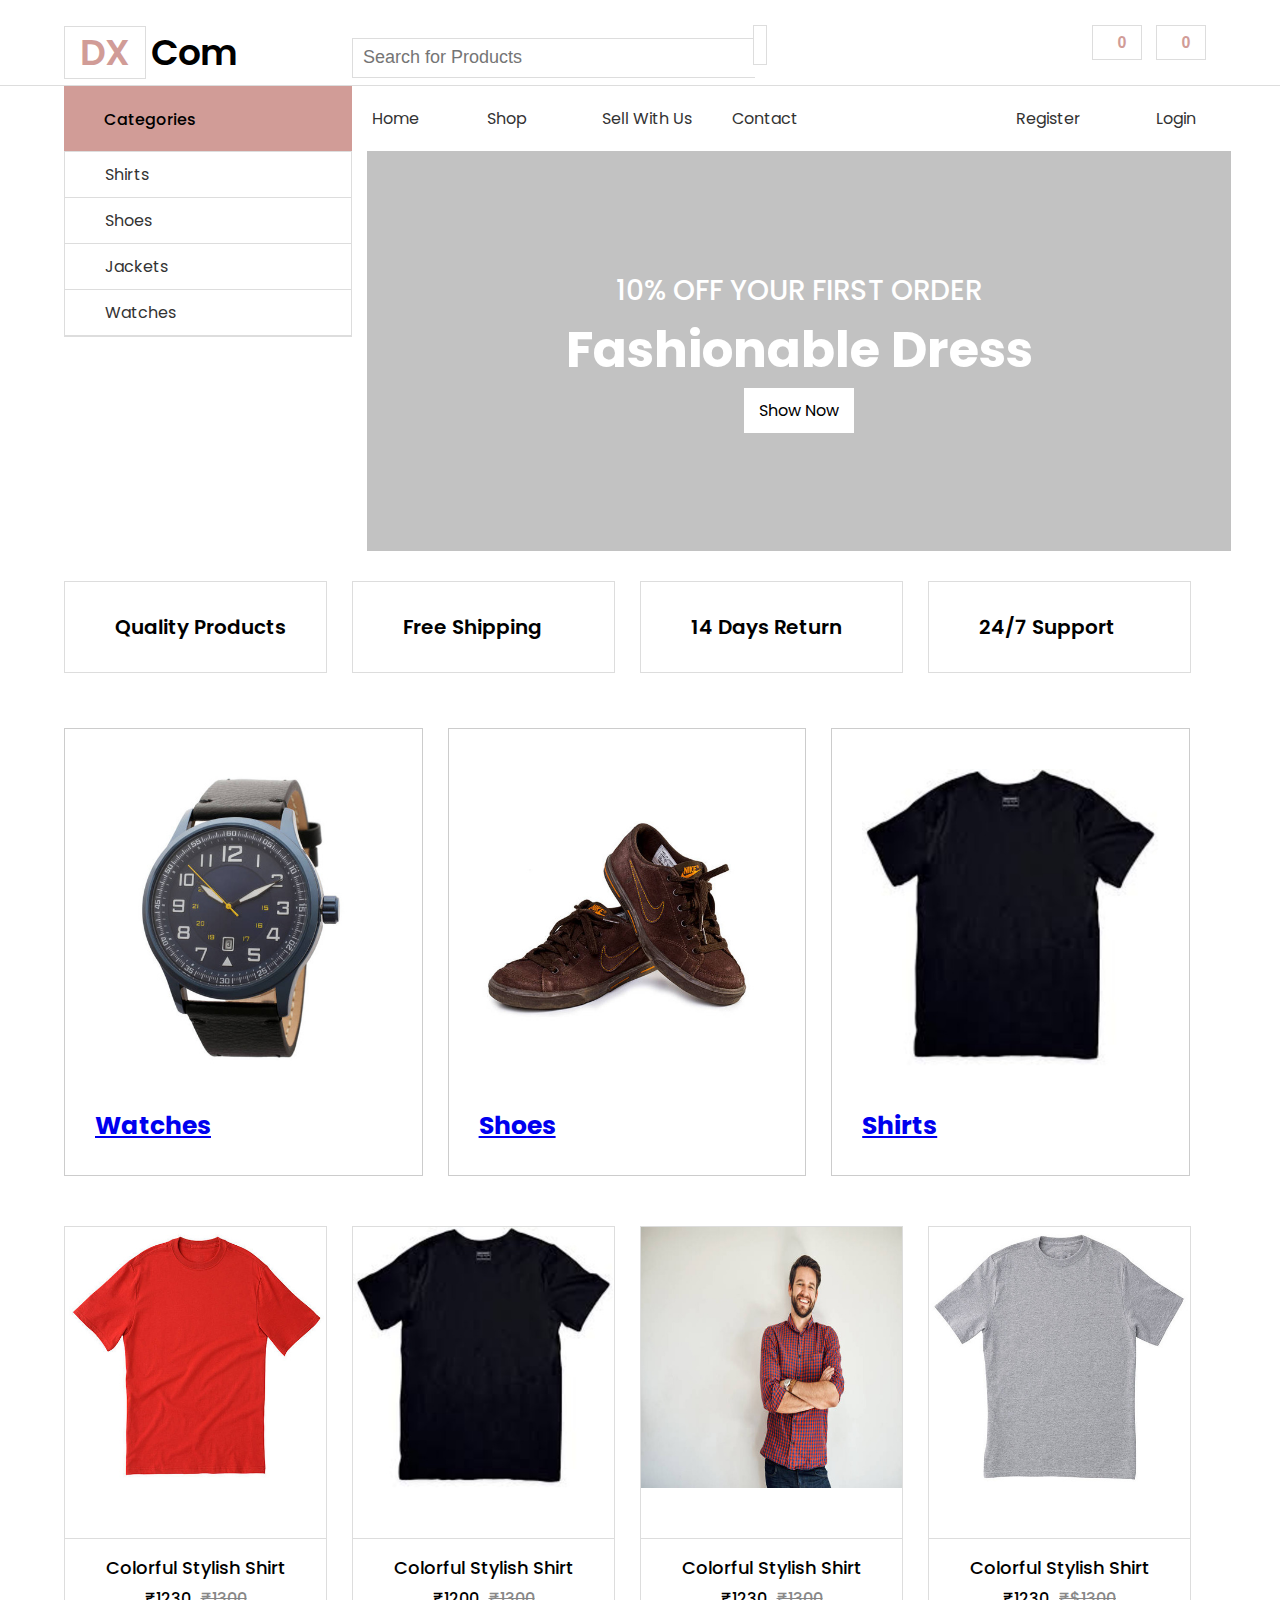
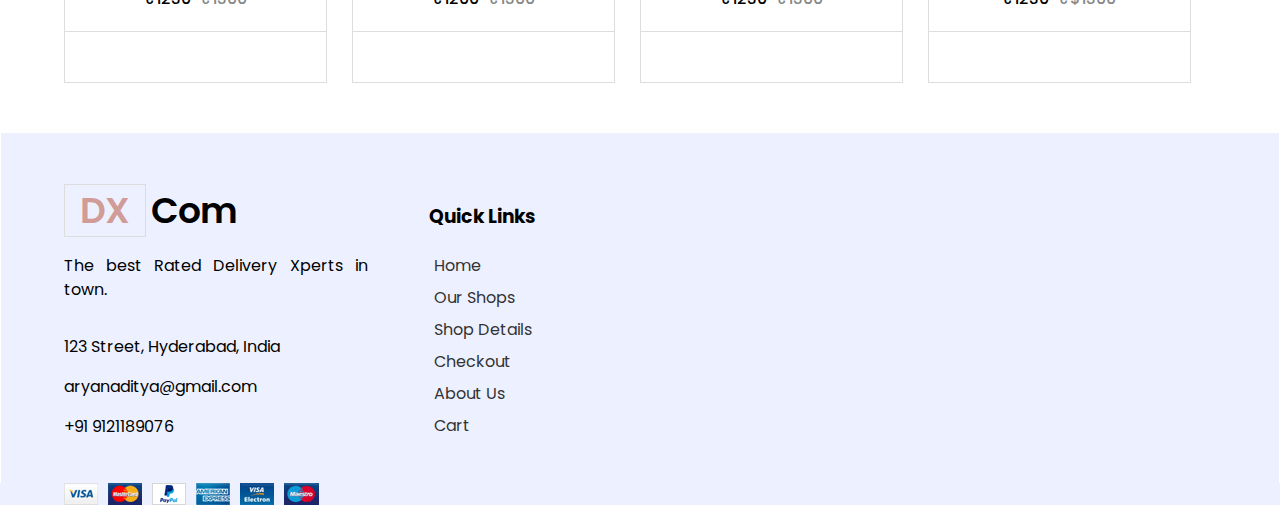
<file: index.html>
<html>
  <head>
    <title>DX.COM</title>
    <link href="style.css" rel="stylesheet" />
    <link href="common.css" rel="stylesheet" />
    <link rel="preconnect" href="https://fonts.googleapis.com" />
    <link rel="preconnect" href="https://fonts.gstatic.com" crossorigin />
    <link
      href="https://fonts.googleapis.com/css2?family=Poppins:ital,wght@0,100;0,300;0,400;0,500;0,600;0,700;1,100;1,300;1,400&display=swap"
      rel="stylesheet"
    />
    <link
      rel="stylesheet"
      href="https://cdnjs.cloudflare.com/ajax/libs/font-awesome/6.1.1/css/all.min.css"
      integrity="sha512-KfkfwYDsLkIlwQp6LFnl8zNdLGxu9YAA1QvwINks4PhcElQSvqcyVLLD9aMhXd13uQjoXtEKNosOWaZqXgel0g=="
      crossorigin="anonymous"
      referrerpolicy="no-referrer"
    />
  </head>
  <body>
    <div class="wrapper">
      <div class="header">
        <div class="logo arrange-left wid-25">
          <h1><span>DX</span><span>Com</span></h1>
        </div>
        <div class="search-product arrange-left wid-50">
          <input type="text" placeholder="Search for Products" />
          <button>
            <i class="fa-solid fa-magnifying-glass"></i>
          </button>
        </div>
        <div class="selected-product arrange-left wid-25">
          <button class="common-btn">
            <span>
              <i class="fa-solid fa-cart-arrow-down"></i>
              0</span
            >
          </button>
          <button class="common-btn">
            <span>
              <i class="fa-solid fa-heart"></i>
              0</span
            >
          </button>
        </div>
      </div>
    </div>
    <div class="full-banner-warapper">
      <div class="wrapper next-row">
        <div class="banner-area category-list arrange-left wid-25">
          <div class="list-header">
            <h4>Categories</h4>
            <span>
              <i class="fa-solid fa-angle-down"></i>
            </span>
          </div>
          <ul>
            <li><a href="shirt.html">Shirts</a></li>
            <li><a href="shoes.html">Shoes</a></li>
            <li><a href="jacket.html">Jackets</a></li>
            <li><a href="watch.html">Watches</a></li>
            
          </ul>
        </div>
        <div class="wid-75 arrange-left">
          <div class="shop-menu">
            <ul class="left-menu-list">
              <li><a href="index.html">Home</a></li>
              <li><a href="shop.html">Shop</a></li>
              <li><a href="sell.html">Sell With Us</a></li>
              
              <li><a href="https://www.linkedin.com/in/aryan-aditya-803789239/"target="_blank">Contact</a></li>
            </ul>
            <ul class="right-menu-list">
              <li><a href="registration.html">Login</a></li>
              <li><a href="registration.html" id="registerop">Register</a></li>
            </ul>
          </div>
          <div class="banner">
            <div class="banner-text">
              <h4>10% off Your First Order</h4>
              <h3>Fashionable Dress</h3>
              <a class="show-now">Show Now</a>
            </div>
          </div>
        </div>
      </div>
      <div class="wrapper next-row">
        <div class="wid-25 arrange-left">
          <div class="features-point">
            <span class="icon-text-wrap">
              <i class="fa-solid fa-check"></i>
              <span> Quality Products</span>
            </span>
          </div>
        </div>
        <div class="wid-25 arrange-left">
          <div class="features-point">
            <span class="icon-text-wrap">
              <i class="fa-solid fa-shipping-fast"></i>
              <span> Free Shipping</span>
            </span>
          </div>
        </div>
        <div class="wid-25 arrange-left">
          <div class="features-point">
            <span class="icon-text-wrap">
              <i class="fa-solid fa-exchange-alt"></i>
              <span>14 Days Return</span>
            </span>
          </div>
        </div>
        <div class="wid-25 arrange-left">
          <div class="features-point">
            <span class="icon-text-wrap">
              <i class="fa-solid fa-phone-volume"></i>
              <span>24/7 Support</span>
            </span>
          </div>
        </div>
      </div>
      <div class="wrapper next-row">
        <div class="wid-33 arrange-left">
          <div class="category-item">
            <div class="product-count"></div>
            <div class="category-img">
              <img src="./watch6.jpg" />
            </div>
            <div class="category-type">
              <a href="watch.html"><h5>Watches</h5></a>
            </div>
          </div>
        </div>
        <div class="wid-33 arrange-left">
          <div class="category-item">
            <div class="product-count"></div>
            <div class="category-img">
              <img src="./shoe9.jpg" />
            </div>
            <div class="category-type">
              <a href="shoes.html"><h5>Shoes</h5></a>
            </div>
          </div>
        </div>
        <div class="wid-33 arrange-left">
          <div class="category-item">
            <div class="product-count"></div>
            <div class="category-img">
              <img src="./shirt1.jpeg " />
            </div>
            <div class="category-type">
              <a href="shirt.html"><h5>Shirts</h5></a>
            </div>
          </div>
        </div>
      </div>
      <div class="wrapper next-row">
        <div class="wid-25 arrange-left">
          <div class="cart">
            <div>
              <img src="./shirt2.jpg" alt="" />
            </div>
            <div class="cart-details">
              <h6 class="name-head">Colorful Stylish Shirt</h6>
              <div class="cart-price">
                <h6 class="current">₹1230</h6>
                <h6 class="last">₹1300</h6>
              </div>
            </div>
             
          </div>
        </div>
        <div class="wid-25 arrange-left">
          <div class="cart">
            <div>
              <img src="./shirt1.jpeg" alt="" />
            </div>
            <div class="cart-details">
              <h6 class="name-head">Colorful Stylish Shirt</h6>
              <div class="cart-price">
                <h6 class="current">₹1200</h6>
                <h6 class="last">₹1300</h6>
              </div>
            </div>
             
          </div>
        </div>
        <div class="wid-25 arrange-left">
          <div class="cart">
            <div>
              <img src="./shirt5.jpg" alt="" />
            </div>
            <div class="cart-details">
              <h6 class="name-head">Colorful Stylish Shirt</h6>
              <div class="cart-price">
                <h6 class="current">₹1230</h6>
                <h6 class="last">₹1300</h6>
              </div>
            </div>
             
          </div>
        </div>
        <div class="wid-25 arrange-left">
          <div class="cart">
            <div>
              <img src="./shirt3.jpg" alt="" />
            </div>
            <div class="cart-details">
              <h6 class="name-head">Colorful Stylish Shirt</h6>
              <div class="cart-price">
                <h6 class="current">₹1230</h6>
                <h6 class="last">₹$1300</h6>
              </div>
            </div>
             
          </div>
        </div>
      </div>
      <div class="wrapper next-row"></div>
      
      <div class="wrapper next-row">
        <div class="footer">
          <div class="wid-25 arrange-left margin-right-5">
            <div class="logo">
              <h1><span>DX</span><span>Com</span></h1>
            </div>
            <p class="footer-desc">
              The best Rated Delivery Xperts in town.
            </p>
            <ul class="contact-list">
              <li>
                <i class="fa fa-map-marker-alt icon"></i>123 Street, Hyderabad,
                India
              </li>
              <li><i class="fa fa-envelope icon"></i>aryanaditya@gmail.com</li>
              <li><i class="fa fa-phone icon"></i>+91 9121189076</li>
            </ul>
          </div>
          
          <div class="wid-25 quick-links arrange-left">
            <h3>Quick Links</h3>
            <ul>
              <li>
                <a href="index.html"
                  ><i class="fa fa-angle-right"></i><span>Home</span></a
                >
              </li>
              <li>
                <a href="shop.html"
                  ><i class="fa fa-angle-right"></i><span>Our Shops</span></a
                >
              </li>
              <li>
                <a href="shop.html"
                  ><i class="fa fa-angle-right"></i><span>Shop Details</span></a
                >
              </li>
              <li>
                <a href="cart.html"
                  ><i class="fa fa-angle-right"></i><span>Checkout</span></a
                >
              </li>
              <li>
                <a href=""
                  ><i class="fa fa-angle-right"></i><span>About Us</span></a
                >
              </li>
              <li>
                <a href="cart.html"
                  ><i class="fa fa-angle-right"></i><span>Cart</span></a
                >
              </li>
            </ul>
          </div>
          <div class="wid-25 arrange-left">
          </div>
        </div>
      </div>
      <div class="copy-right">
        
        <img src="./payments.png" alt="" />
      </div>
    </div>
    <a href="#" id="redirect"></a>
  </body>
</html>
</file>
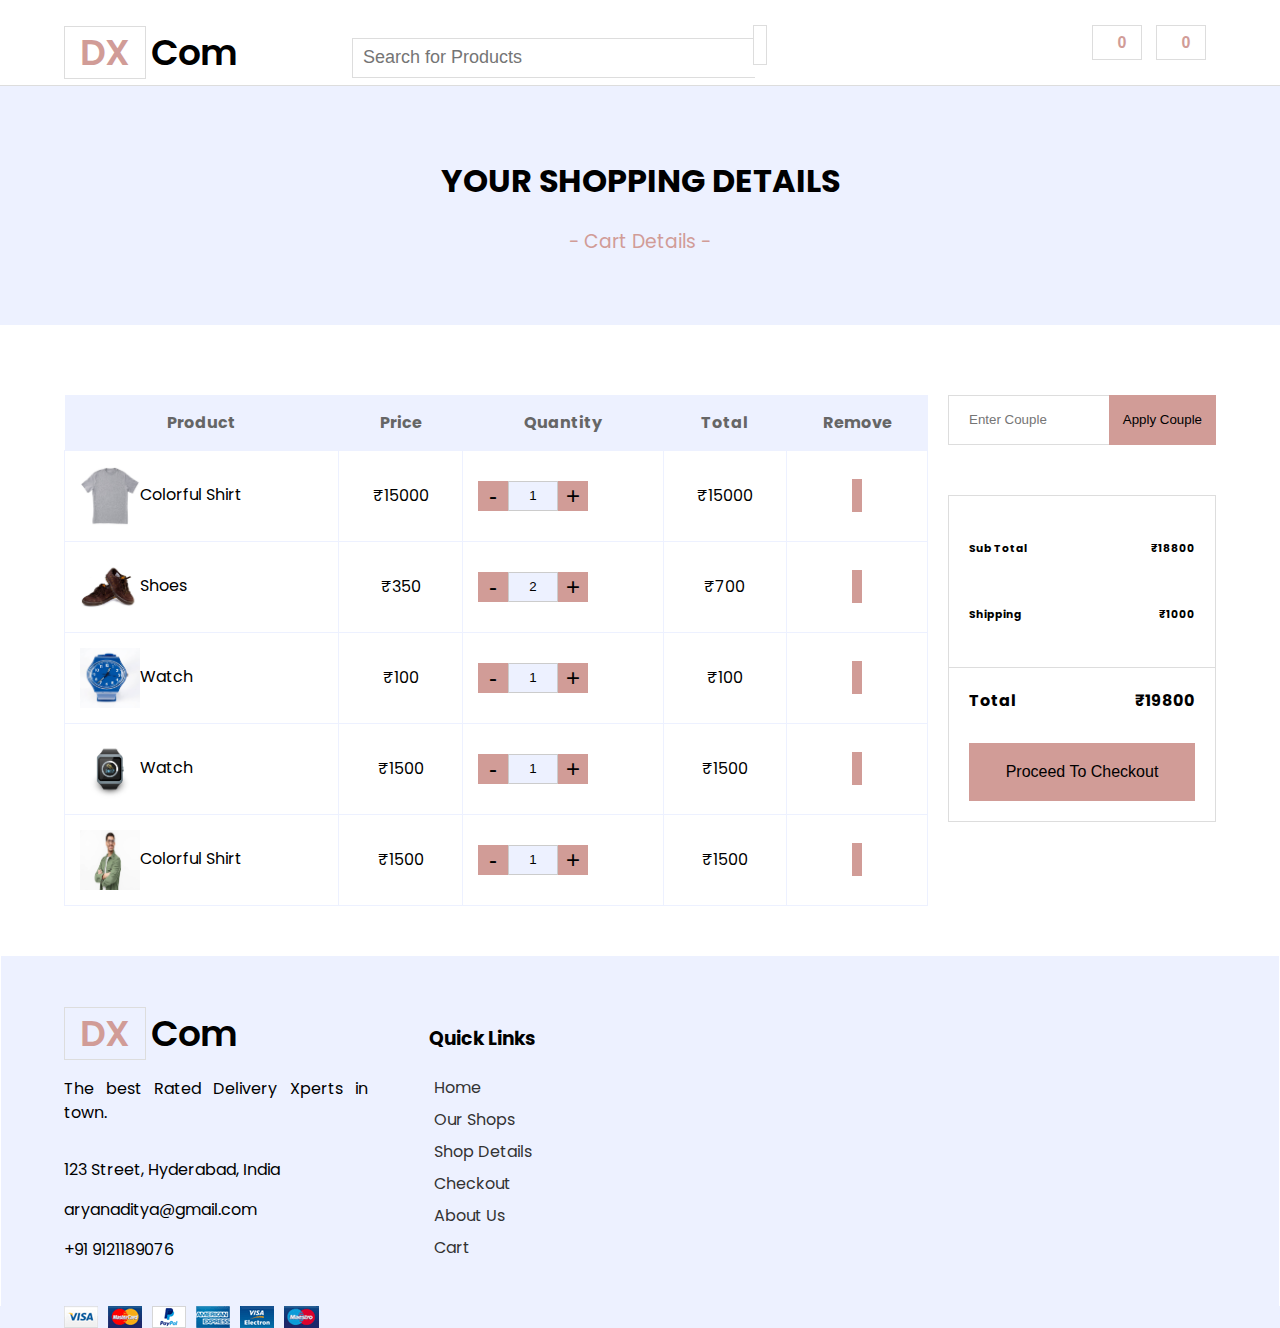
<file: cart.html>
<html>
  <head>
    <title>DX.COM</title>
    <link href="style.css" rel="stylesheet" />
    <link href="common.css" rel="stylesheet" />
    <link rel="preconnect" href="https://fonts.googleapis.com" />
    <link rel="preconnect" href="https://fonts.gstatic.com" crossorigin />
    <link
      href="https://fonts.googleapis.com/css2?family=Poppins:ital,wght@0,100;0,300;0,400;0,500;0,600;0,700;1,100;1,300;1,400&display=swap"
      rel="stylesheet"
    />
    <link
      rel="stylesheet"
      href="https://cdnjs.cloudflare.com/ajax/libs/font-awesome/6.1.1/css/all.min.css"
      integrity="sha512-KfkfwYDsLkIlwQp6LFnl8zNdLGxu9YAA1QvwINks4PhcElQSvqcyVLLD9aMhXd13uQjoXtEKNosOWaZqXgel0g=="
      crossorigin="anonymous"
      referrerpolicy="no-referrer"
    />
  </head>
  <body>
    <div class="wrapper">
      <div class="header">
        <div class="logo arrange-left wid-25">
          <h1><span>DX</span><span>Com</span></h1>
        </div>
        <div class="search-product arrange-left wid-50">
          <input type="text" placeholder="Search for Products" />
          <button>
            <i class="fa-solid fa-magnifying-glass"></i>
          </button>
        </div>
        <div class="selected-product arrange-left wid-25">
          <button class="common-btn">
            <span>
              <i class="fa-solid fa-cart-arrow-down"></i>
              0</span
            >
          </button>
          <button class="common-btn">
            <span>
              <i class="fa-solid fa-heart"></i>
              0</span
            >
          </button>
        </div>
      </div>
    </div>
    <div class="full-banner-warapper">
      <div class="shop-header">
        <h1>Your shopping Details</h1>
        <h3>- Cart Details -</h3>
      </div>
      <div class="wrapper next-row">
        <div class="wid-75 arrange-left">
          <div class="cart-details">
            <table>
              <thead>
                <tr>
                  <th>Product</th>
                  <th>Price</th>
                  <th>Quantity</th>
                  <th>Total</th>
                  <th>Remove</th>
                </tr>
              </thead>
              <tbody>
                <tr>
                  <td class="text-with-img">
                    <img src="./shirt3.jpg" alt="" /><span>Colorful Shirt</span>
                  </td>
                  <td><span>₹15000</span></td>
                  <td>
                    <div class="quantity-input">
                      <button>-</button>
                      <input type="text" value="1" />
                      <button>+</button>
                    </div>
                  </td>
                  <td>₹15000</td>
                  <td>
                    <i class="fa fa-remove icon custom-delete-button"></i>
                  </td>
                </tr>
                <tr>
                  <td class="text-with-img">
                    <img src="./shoe9.jpg" alt="" /><span>Shoes</span>
                  </td>
                  <td><span>₹350</span></td>
                  <td>
                    <div class="quantity-input">
                      <button>-</button>
                      <input type="text" value="2" />
                      <button>+</button>
                    </div>
                  </td>
                  <td>₹700</td>
                  <td>
                    <i class="fa fa-remove icon custom-delete-button"></i>
                  </td>
                </tr>
                <tr>
                  <td class="text-with-img">
                    <img src="./watch7.jpg" alt="" /><span>Watch</span>
                  </td>
                  <td><span>₹100</span></td>
                  <td>
                    <div class="quantity-input">
                      <button>-</button>
                      <input type="text" value="1" />
                      <button>+</button>
                    </div>
                  </td>
                  <td>₹100</td>
                  <td>
                    <i class="fa fa-remove icon custom-delete-button"></i>
                  </td>
                </tr>
                <tr>
                  <td class="text-with-img">
                    <img src="./watch8.jpg" alt="" /><span>Watch</span>
                  </td>
                  <td><span>₹1500</span></td>
                  <td>
                    <div class="quantity-input">
                      <button>-</button>
                      <input type="text" value="1" />
                      <button>+</button>
                    </div>
                  </td>
                  <td>₹1500</td>
                  <td>
                    <i class="fa fa-remove icon custom-delete-button"></i>
                  </td>
                </tr>
                <tr>
                  <td class="text-with-img">
                    <img src="./shirt9.jpg" alt="" /><span>Colorful Shirt</span>
                  </td>
                  <td><span>₹1500</span></td>
                  <td>
                    <div class="quantity-input">
                      <button>-</button>
                      <input type="text" value="1" />
                      <button>+</button>
                    </div>
                  </td>
                  <td>₹1500</td>
                  <td>
                    <i class="fa fa-remove icon custom-delete-button"></i>
                  </td>
                </tr>
              </tbody>
            </table>
          </div>
        </div>
        <div class="wid-25 arrange-left">
          <div class="cart-summary-wrapper">
            <div class="coupon-inputs">
              <input type="text" placeholder="Enter Couple" />
              <button>Apply Couple</button>
            </div>
            <div class="cart-summary-body">
              <div class="cart-summy-item">
                <h6>Sub Total</h6>
                <h6>₹18800</h6>
              </div>
              <div class="cart-summy-item">
                <h6>Shipping</h6>
                <h6>₹1000</h6>
              </div>
            </div>
            <div class="total-wrapper">
              <div class="total-head">
                <h4>Total</h4>
                <h4>₹19800</h4>
              </div>
              <div class="proceed-input">
                <button>Proceed To Checkout</button>
              </div>
            </div>
          </div>
        </div>
      </div>
      <div class="wrapper next-row">
        <div class="footer">
          <div class="wid-25 arrange-left margin-right-5">
            <div class="logo">
              <h1><span>DX</span><span>Com</span></h1>
            </div>
            <p class="footer-desc">
              The best Rated Delivery Xperts in town.
            </p>
            <ul class="contact-list">
              <li>
                <i class="fa fa-map-marker-alt icon"></i>123 Street, Hyderabad,
                India
              </li>
              <li><i class="fa fa-envelope icon"></i>aryanaditya@gmail.com</li>
              <li><i class="fa fa-phone icon"></i>+91 9121189076</li>
            </ul>
          </div>
          
          <div class="wid-25 quick-links arrange-left">
            <h3>Quick Links</h3>
            <ul>
              <li>
                <a href="index.html"
                  ><i class="fa fa-angle-right"></i><span>Home</span></a
                >
              </li>
              <li>
                <a href="shop.html"
                  ><i class="fa fa-angle-right"></i><span>Our Shops</span></a
                >
              </li>
              <li>
                <a href="shop.html"
                  ><i class="fa fa-angle-right"></i><span>Shop Details</span></a
                >
              </li>
              <li>
                <a href="cart.html"
                  ><i class="fa fa-angle-right"></i><span>Checkout</span></a
                >
              </li>
              <li>
                <a href=""
                  ><i class="fa fa-angle-right"></i><span>About Us</span></a
                >
              </li>
              <li>
                <a href="cart.html"
                  ><i class="fa fa-angle-right"></i><span>Cart</span></a
                >
              </li>
            </ul>
          </div>
        </div>
      </div>
      <div class="copy-right">
        
        <img src="./payments.png" alt="" />
      </div>
    </div>
  </body>
</html>
</file>
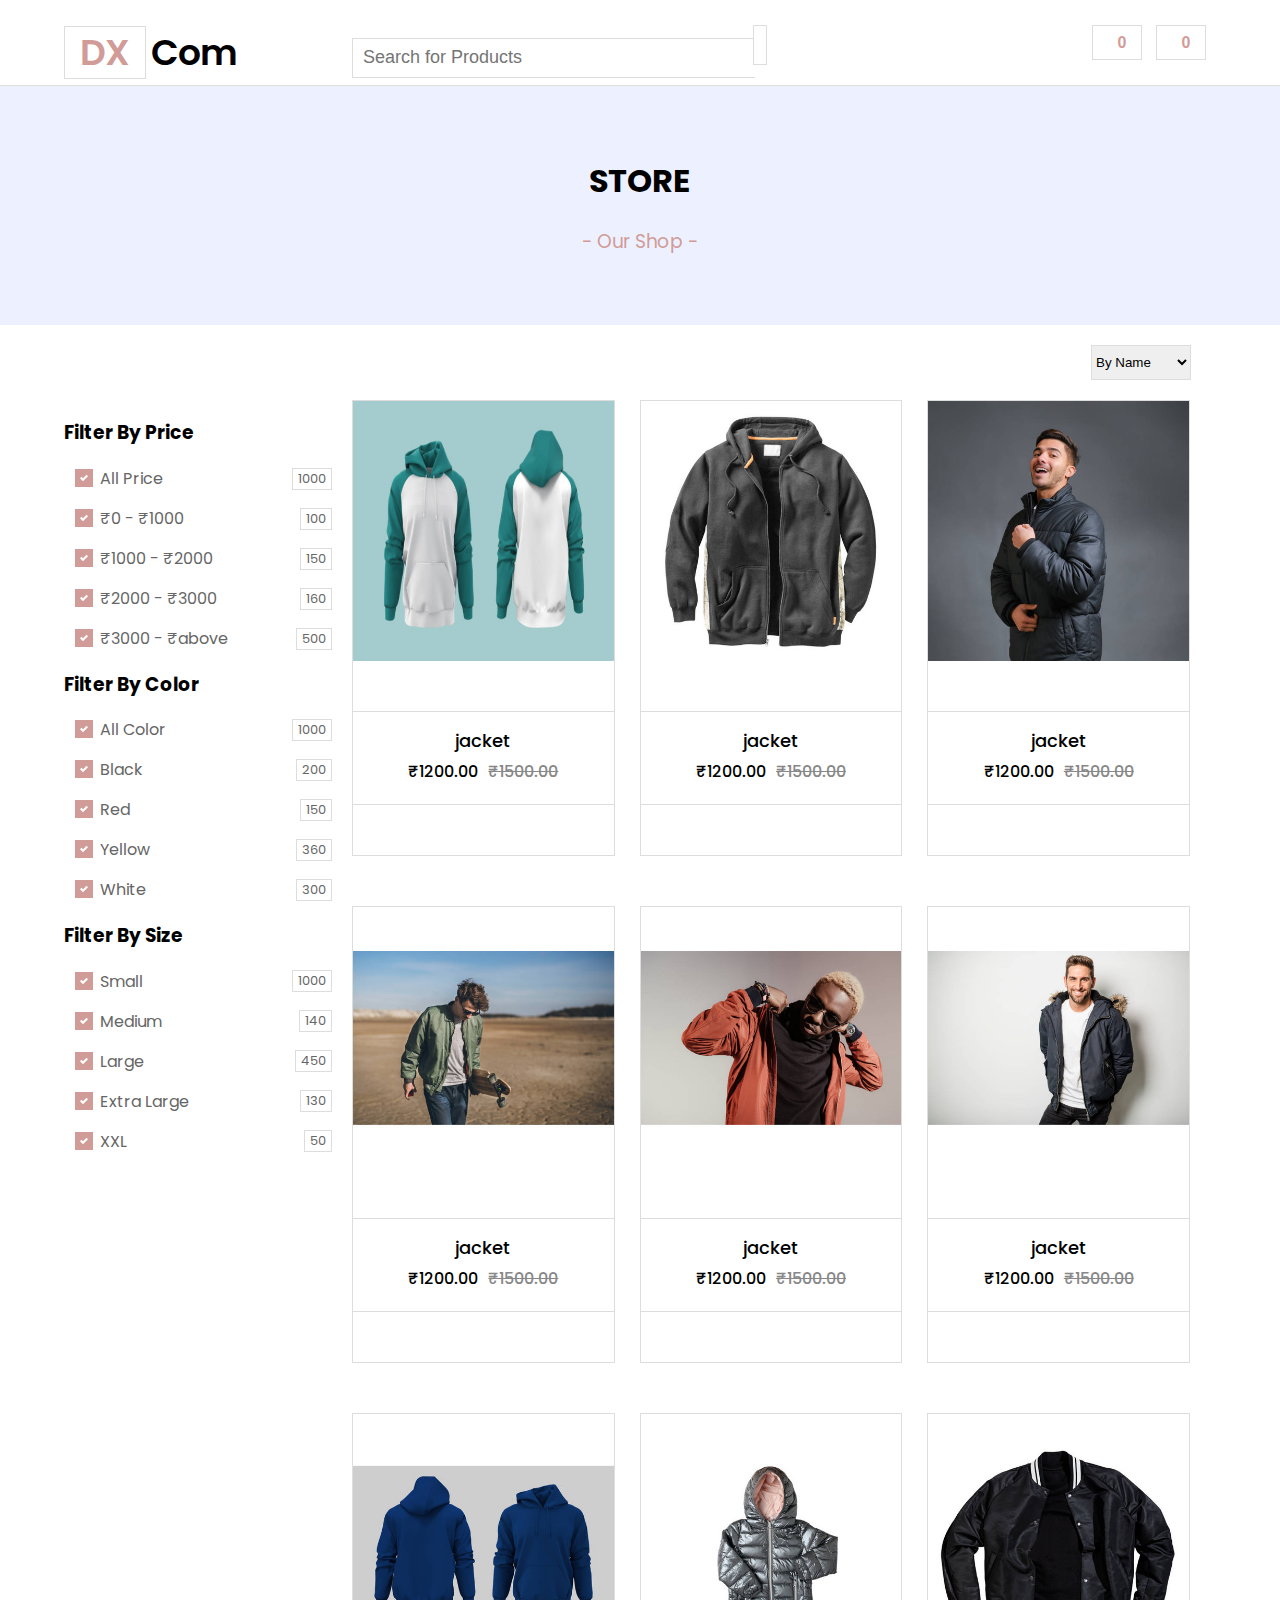
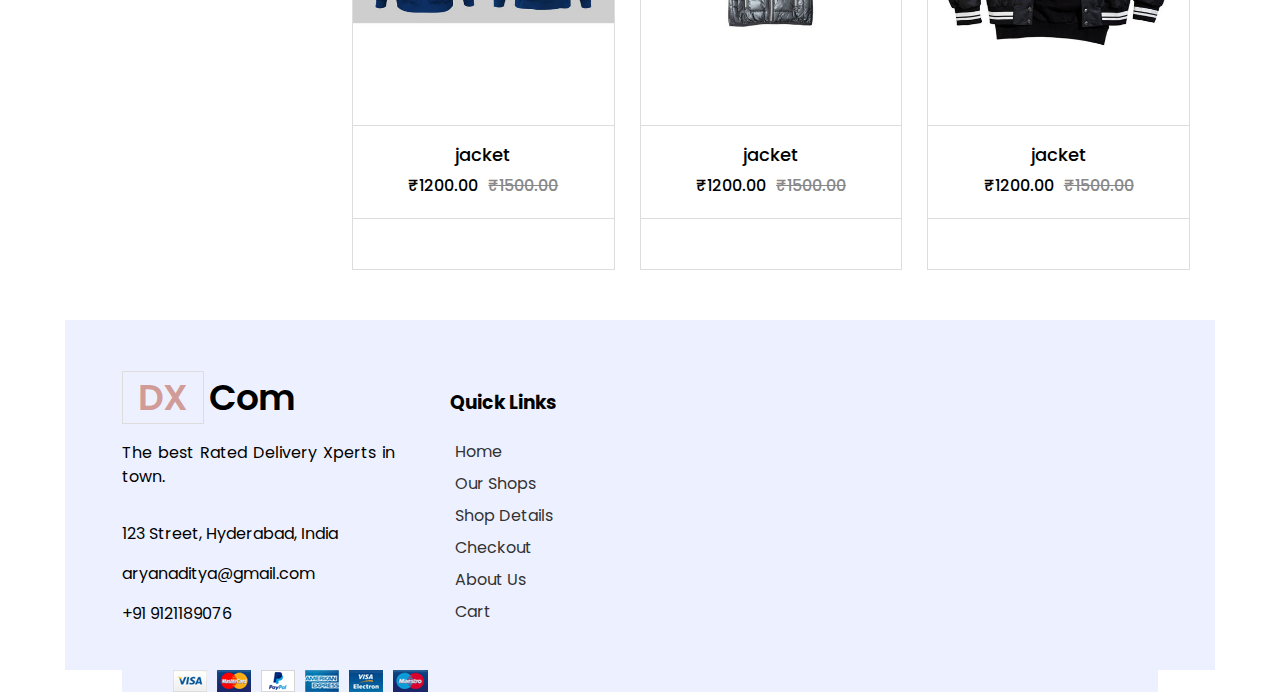
<file: jacket.html>
<html>
  <head>
    <title>DX.COM</title>
    <link href="style.css" rel="stylesheet" />
    <link href="common.css" rel="stylesheet" />
    <link rel="preconnect" href="https://fonts.googleapis.com" />
    <link rel="preconnect" href="https://fonts.gstatic.com" crossorigin />
    <link
      href="https://fonts.googleapis.com/css2?family=Poppins:ital,wght@0,100;0,300;0,400;0,500;0,600;0,700;1,100;1,300;1,400&display=swap"
      rel="stylesheet"
    />
    <link
      rel="stylesheet"
      href="https://cdnjs.cloudflare.com/ajax/libs/font-awesome/6.1.1/css/all.min.css"
      integrity="sha512-KfkfwYDsLkIlwQp6LFnl8zNdLGxu9YAA1QvwINks4PhcElQSvqcyVLLD9aMhXd13uQjoXtEKNosOWaZqXgel0g=="
      crossorigin="anonymous"
      referrerpolicy="no-referrer"
    />
  </head>
  <body>
    <div class="wrapper">
      <div class="header">
        <div class="logo arrange-left wid-25">
          <h1><span>DX</span><span>Com</span></h1>
        </div>
        <div class="search-product arrange-left wid-50">
          <input type="text" placeholder="Search for Products" />
          <button>
            <i class="fa-solid fa-magnifying-glass"></i>
          </button>
        </div>
        <div class="selected-product arrange-left wid-25">
          <button class="common-btn">
            <span>
              <i class="fa-solid fa-cart-arrow-down"></i>
              0</span
            >
          </button>
          <button class="common-btn">
            <span>
              <i class="fa-solid fa-heart"></i>
              0</span
            >
          </button>
        </div>
      </div>
    </div>
    <div class="full-banner-warapper">
      <div class="shop-header">
        <h1>STORE</h1>
        <h3>- Our Shop -</h3>
      </div>

      <div class="wrapper next-row">
        <div class="sort-options">
          <select name="" id="">
            <option value="1">By Name</option>
            <option value="2">By Rating</option>
            <option value="3">By Latest</option>
          </select>
        </div>
        <div class="wid-25 arrange-left">
          <h3>Filter By Price</h3>
          <div class="custom-control-check">
            <input type="checkbox" class="custom-control-input" checked="" id="price-all">
          <label class="custom-control-label" for="price-all">All Price</label>
          <span class="filter-prod-count">1000</span>
          </div>
          <div class="custom-control-check">
            <input type="checkbox" class="custom-control-input" checked="" id="0-100">
          <label class="custom-control-label" for="0-100">₹0 - ₹1000</label>
          <span class="filter-prod-count">100</span>
          </div>
          <div class="custom-control-check">
            <input type="checkbox" class="custom-control-input" checked="" id="100-200">
          <label class="custom-control-label" for="100-200">₹1000 - ₹2000</label>
          <span class="filter-prod-count">150</span>
          </div>
          <div class="custom-control-check">
            <input type="checkbox" class="custom-control-input" checked="" id="200-300">
          <label class="custom-control-label" for="200-300">₹2000 - ₹3000</label>
          <span class="filter-prod-count">160</span>
          </div>
          <div class="custom-control-check">
            <input type="checkbox" class="custom-control-input" checked="" id="300-above">
          <label class="custom-control-label" for="300-above">₹3000 - ₹above</label>
          <span class="filter-prod-count">500</span>
          </div>
          <h3>Filter By Color</h3>
          <div class="custom-control-check">
            <input type="checkbox" class="custom-control-input" checked="" id="color-all">
          <label class="custom-control-label" for="color-all">All Color</label>
          <span class="filter-prod-count">1000</span>
          </div>
          <div class="custom-control-check">
            <input type="checkbox" class="custom-control-input" checked="" id="black">
          <label class="custom-control-label" for="black">Black</label>
          <span class="filter-prod-count">200</span>
          </div>
          <div class="custom-control-check">
            <input type="checkbox" class="custom-control-input" checked="" id="red">
          <label class="custom-control-label" for="Red">Red</label>
          <span class="filter-prod-count">150</span>
          </div>
          <div class="custom-control-check">
            <input type="checkbox" class="custom-control-input" checked="" id="yellow">
          <label class="custom-control-label" for="yellow">Yellow</label>
          <span class="filter-prod-count">360</span>
          </div>
          <div class="custom-control-check">
            <input type="checkbox" class="custom-control-input" checked="" id="white">
          <label class="custom-control-label" for="white">White</label>
          <span class="filter-prod-count">300</span>
          </div>
          <h3>Filter By Size</h3>
          <div class="custom-control-check">
            <input type="checkbox" class="custom-control-input" checked="" id="small">
          <label class="custom-control-label" for="small">Small</label>
          <span class="filter-prod-count">1000</span>
          </div>
          <div class="custom-control-check">
            <input type="checkbox" class="custom-control-input" checked="" id="m">
          <label class="custom-control-label" for="m">Medium</label>
          <span class="filter-prod-count">140</span>
          </div>
          <div class="custom-control-check">
            <input type="checkbox" class="custom-control-input" checked="" id="l">
          <label class="custom-control-label" for="l">Large</label>
          <span class="filter-prod-count">450</span>
          </div>
          <div class="custom-control-check">
            <input type="checkbox" class="custom-control-input" checked="" id="xl">
          <label class="custom-control-label" for="xl">Extra Large</label>
          <span class="filter-prod-count">130</span>
          </div>
          <div class="custom-control-check">
            <input type="checkbox" class="custom-control-input" checked="" id="xxl">
          <label class="custom-control-label" for="xxl">XXL</label>
          <span class="filter-prod-count">50</span>
          </div>
        </div>


        <div class="wid-75 arrange-left">
          <div class="wid-33 arrange-left">
            <div class="cart">
              <div>
                <img src="./j1.jpg" alt="" />
              </div>
              <div class="cart-details">
                <h6 class="name-head"> jacket</h6>
                <div class="cart-price">
                  <h6 class="current">₹1200.00</h6>
                  <h6 class="last">₹1500.00</h6>
                </div>
              </div>
               
            </div>
          </div>
          <div class="wid-33 arrange-left">
            <div class="cart">
              <div>
                <img src="./j2.jpg" alt="" />
              </div>
              <div class="cart-details">
                <h6 class="name-head"> jacket</h6>
                <div class="cart-price">
                  <h6 class="current">₹1200.00</h6>
                  <h6 class="last">₹1500.00</h6>
                </div>
              </div>
               
            </div>
          </div>          <div class="wid-33 arrange-left">
            <div class="cart">
              <div>
                <img src="./j3.jpg" alt="" />
              </div>
              <div class="cart-details">
                <h6 class="name-head"> jacket</h6>
                <div class="cart-price">
                  <h6 class="current">₹1200.00</h6>
                  <h6 class="last">₹1500.00</h6>
                </div>
              </div>
               
            </div>
          </div>
          <div class="wid-33 arrange-left">
            <div class="cart">
              <div>
                <img src="./j5.jpg" alt="" />
              </div>
              <div class="cart-details">
                <h6 class="name-head"> jacket</h6>
                <div class="cart-price">
                  <h6 class="current">₹1200.00</h6>
                  <h6 class="last">₹1500.00</h6>
                </div>
              </div>
               
            </div>
          </div>          <div class="wid-33 arrange-left">
            <div class="cart">
              <div>
                <img src="./j4.jpg" alt="" />
              </div>
              <div class="cart-details">
                <h6 class="name-head"> jacket</h6>
                <div class="cart-price">
                  <h6 class="current">₹1200.00</h6>
                  <h6 class="last">₹1500.00</h6>
                </div>
              </div>
               
            </div>
          </div>          <div class="wid-33 arrange-left">
            <div class="cart">
              <div>
                <img src="./j6.jpg" alt="" />
              </div>
              <div class="cart-details">
                <h6 class="name-head"> jacket</h6>
                <div class="cart-price">
                  <h6 class="current">₹1200.00</h6>
                  <h6 class="last">₹1500.00</h6>
                </div>
              </div>
               
            </div>
          </div>          <div class="wid-33 arrange-left">
            <div class="cart">
              <div>
                <img src="./j7.jpg" alt="" />
              </div>
              <div class="cart-details">
                <h6 class="name-head"> jacket</h6>
                <div class="cart-price">
                  <h6 class="current">₹1200.00</h6>
                  <h6 class="last">₹1500.00</h6>
                </div>
              </div>
               
            </div>
          </div>          <div class="wid-33 arrange-left">
            <div class="cart">
              <div>
                <img src="./j8.jpg" alt="" />
              </div>
              <div class="cart-details">
                <h6 class="name-head"> jacket</h6>
                <div class="cart-price">
                  <h6 class="current">₹1200.00</h6>
                  <h6 class="last">₹1500.00</h6>
                </div>
              </div>
               
            </div>
          </div>          <div class="wid-33 arrange-left">
            <div class="cart">
              <div>
                <img src="./j9.jpg" alt="" />
              </div>
              <div class="cart-details">
                <h6 class="name-head"> jacket</h6>
                <div class="cart-price">
                  <h6 class="current">₹1200.00</h6>
                  <h6 class="last">₹1500.00</h6>
                </div>
              </div>
               
            </div>
          </div>
      </div>
      <div class="wrapper next-row">
        <div class="footer">
          <div class="wid-25 arrange-left margin-right-5">
            <div class="logo">
              <h1><span>DX</span><span>Com</span></h1>
            </div>
            <p class="footer-desc">
              The best Rated Delivery Xperts in town.
            </p>
            <ul class="contact-list">
              <li>
                <i class="fa fa-map-marker-alt icon"></i>123 Street, Hyderabad,
                India
              </li>
              <li><i class="fa fa-envelope icon"></i>aryanaditya@gmail.com</li>
              <li><i class="fa fa-phone icon"></i>+91 9121189076</li>
            </ul>
          </div>
          
          <div class="wid-25 quick-links arrange-left">
            <h3>Quick Links</h3>
            <ul>
              <li>
                <a href="index.html"
                  ><i class="fa fa-angle-right"></i><span>Home</span></a
                >
              </li>
              <li>
                <a href="shop.html"
                  ><i class="fa fa-angle-right"></i><span>Our Shops</span></a
                >
              </li>
              <li>
                <a href="shop.html"
                  ><i class="fa fa-angle-right"></i><span>Shop Details</span></a
                >
              </li>
              <li>
                <a href="cart.html"
                  ><i class="fa fa-angle-right"></i><span>Checkout</span></a
                >
              </li>
              <li>
                <a href=""
                  ><i class="fa fa-angle-right"></i><span>About Us</span></a
                >
              </li>
              <li>
                <a href="cart.html"
                  ><i class="fa fa-angle-right"></i><span>Cart</span></a
                >
              </li>
            </ul>
          </div>
          <div class="wid-25 arrange-left">
        
        </div>
      </div>
      <div class="copy-right">
        
        <img src="./payments.png" alt="" />
      </div>
    </div>
  </body>
</html>
</file>
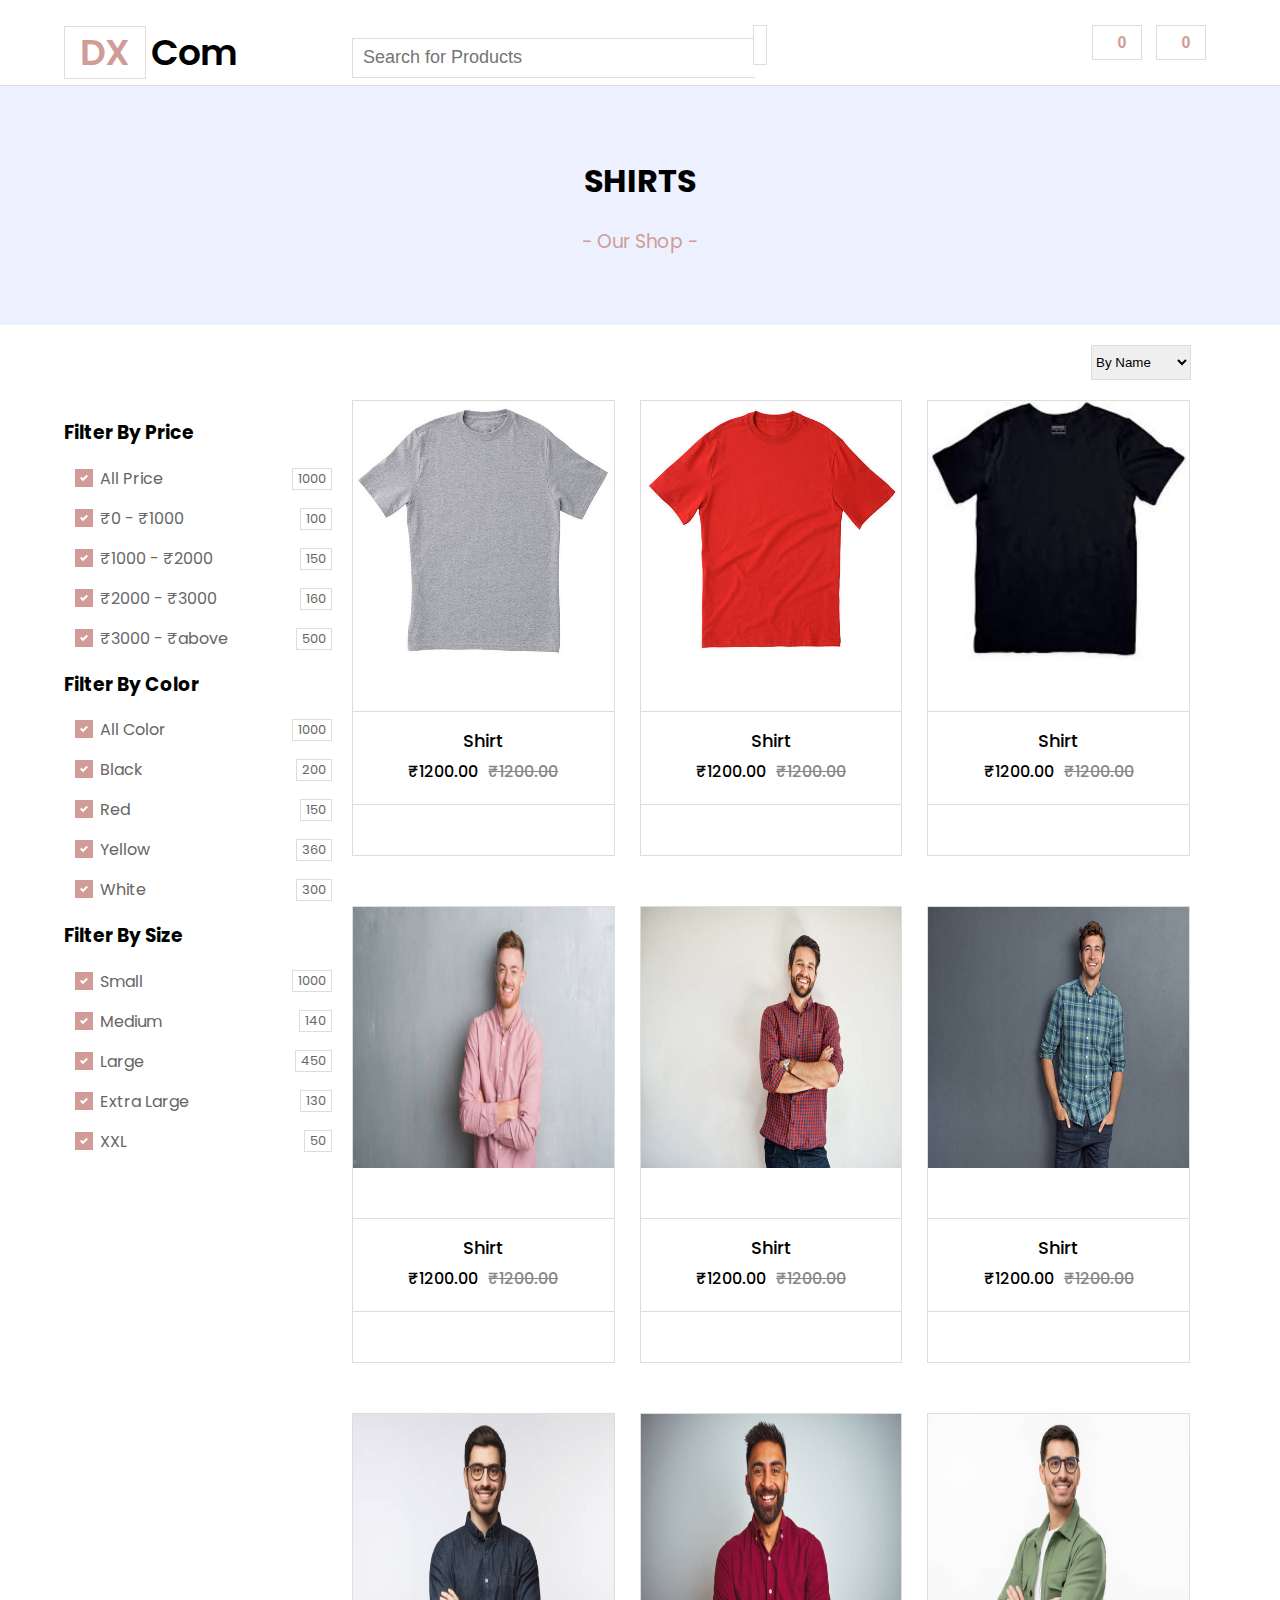
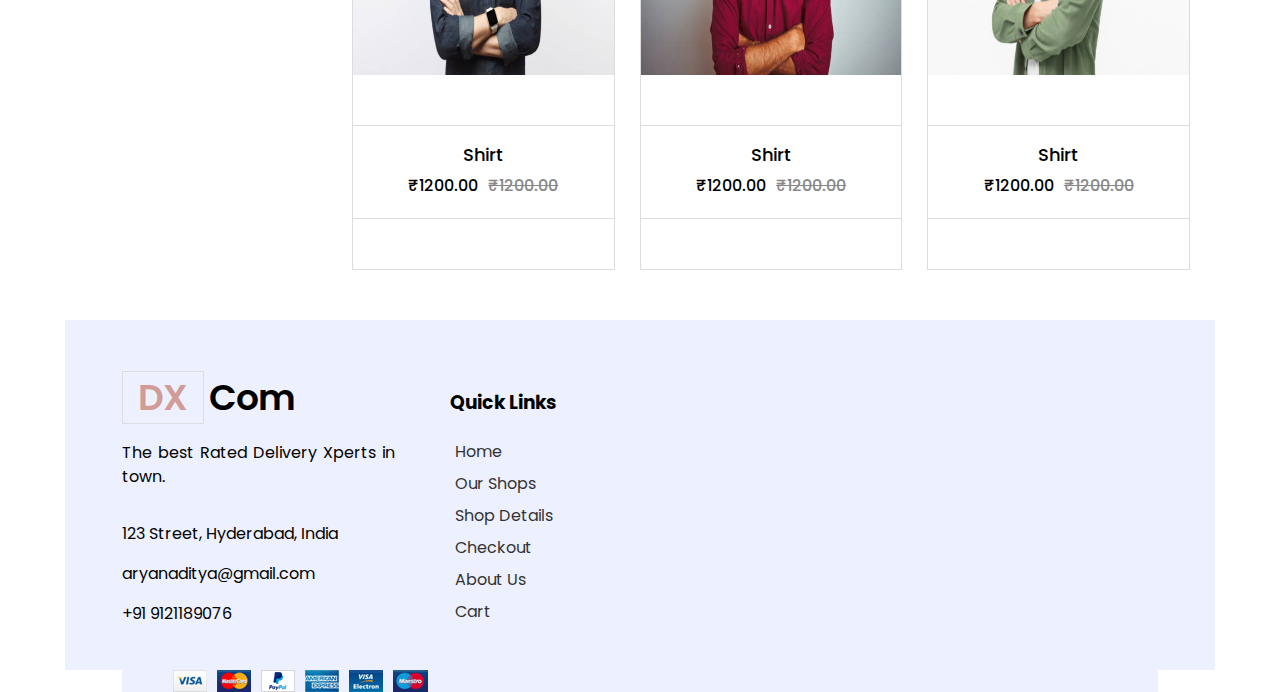
<file: shirt.html>
<html>
  <head>
    <title>DX.COM</title>
    <link href="style.css" rel="stylesheet" />
    <link href="common.css" rel="stylesheet" />
    <link rel="preconnect" href="https://fonts.googleapis.com" />
    <link rel="preconnect" href="https://fonts.gstatic.com" crossorigin />
    <link
      href="https://fonts.googleapis.com/css2?family=Poppins:ital,wght@0,100;0,300;0,400;0,500;0,600;0,700;1,100;1,300;1,400&display=swap"
      rel="stylesheet"
    />
    <link
      rel="stylesheet"
      href="https://cdnjs.cloudflare.com/ajax/libs/font-awesome/6.1.1/css/all.min.css"
      integrity="sha512-KfkfwYDsLkIlwQp6LFnl8zNdLGxu9YAA1QvwINks4PhcElQSvqcyVLLD9aMhXd13uQjoXtEKNosOWaZqXgel0g=="
      crossorigin="anonymous"
      referrerpolicy="no-referrer"
    />
  </head>
  <body>
    <div class="wrapper">
      <div class="header">
        <div class="logo arrange-left wid-25">
          <h1><span>DX</span><span>Com</span></h1>
        </div>
        <div class="search-product arrange-left wid-50">
          <input type="text" placeholder="Search for Products" />
          <button>
            <i class="fa-solid fa-magnifying-glass"></i>
          </button>
        </div>
        <div class="selected-product arrange-left wid-25">
          <button class="common-btn">
            <span>
              <i class="fa-solid fa-cart-arrow-down"></i>
              0</span
            >
          </button>
          <button class="common-btn">
            <span>
              <i class="fa-solid fa-heart"></i>
              0</span
            >
          </button>
        </div>
      </div>
    </div>
    <div class="full-banner-warapper">
      <div class="shop-header">
        <h1>Shirts</h1>
        <h3>- Our Shop -</h3>
      </div>

      <div class="wrapper next-row">
        <div class="sort-options">
          <select name="" id="">
            <option value="1">By Name</option>
            <option value="2">By Rating</option>
            <option value="3">By Latest</option>
          </select>
        </div>
        <div class="wid-25 arrange-left">
          <h3>Filter By Price</h3>
          <div class="custom-control-check">
            <input type="checkbox" class="custom-control-input" checked="" id="price-all">
          <label class="custom-control-label" for="price-all">All Price</label>
          <span class="filter-prod-count">1000</span>
          </div>
          <div class="custom-control-check">
            <input type="checkbox" class="custom-control-input" checked="" id="0-100">
          <label class="custom-control-label" for="0-100">₹0 - ₹1000</label>
          <span class="filter-prod-count">100</span>
          </div>
          <div class="custom-control-check">
            <input type="checkbox" class="custom-control-input" checked="" id="100-200">
          <label class="custom-control-label" for="100-200">₹1000 - ₹2000</label>
          <span class="filter-prod-count">150</span>
          </div>
          <div class="custom-control-check">
            <input type="checkbox" class="custom-control-input" checked="" id="200-300">
          <label class="custom-control-label" for="200-300">₹2000 - ₹3000</label>
          <span class="filter-prod-count">160</span>
          </div>
          <div class="custom-control-check">
            <input type="checkbox" class="custom-control-input" checked="" id="300-above">
          <label class="custom-control-label" for="300-above">₹3000 - ₹above</label>
          <span class="filter-prod-count">500</span>
          </div>
          <h3>Filter By Color</h3>
          <div class="custom-control-check">
            <input type="checkbox" class="custom-control-input" checked="" id="color-all">
          <label class="custom-control-label" for="color-all">All Color</label>
          <span class="filter-prod-count">1000</span>
          </div>
          <div class="custom-control-check">
            <input type="checkbox" class="custom-control-input" checked="" id="black">
          <label class="custom-control-label" for="black">Black</label>
          <span class="filter-prod-count">200</span>
          </div>
          <div class="custom-control-check">
            <input type="checkbox" class="custom-control-input" checked="" id="red">
          <label class="custom-control-label" for="Red">Red</label>
          <span class="filter-prod-count">150</span>
          </div>
          <div class="custom-control-check">
            <input type="checkbox" class="custom-control-input" checked="" id="yellow">
          <label class="custom-control-label" for="yellow">Yellow</label>
          <span class="filter-prod-count">360</span>
          </div>
          <div class="custom-control-check">
            <input type="checkbox" class="custom-control-input" checked="" id="white">
          <label class="custom-control-label" for="white">White</label>
          <span class="filter-prod-count">300</span>
          </div>
          <h3>Filter By Size</h3>
          <div class="custom-control-check">
            <input type="checkbox" class="custom-control-input" checked="" id="small">
          <label class="custom-control-label" for="small">Small</label>
          <span class="filter-prod-count">1000</span>
          </div>
          <div class="custom-control-check">
            <input type="checkbox" class="custom-control-input" checked="" id="m">
          <label class="custom-control-label" for="m">Medium</label>
          <span class="filter-prod-count">140</span>
          </div>
          <div class="custom-control-check">
            <input type="checkbox" class="custom-control-input" checked="" id="l">
          <label class="custom-control-label" for="l">Large</label>
          <span class="filter-prod-count">450</span>
          </div>
          <div class="custom-control-check">
            <input type="checkbox" class="custom-control-input" checked="" id="xl">
          <label class="custom-control-label" for="xl">Extra Large</label>
          <span class="filter-prod-count">130</span>
          </div>
          <div class="custom-control-check">
            <input type="checkbox" class="custom-control-input" checked="" id="xxl">
          <label class="custom-control-label" for="xxl">XXL</label>
          <span class="filter-prod-count">50</span>
          </div>
        </div>


        <div class="wid-75 arrange-left">
          <div class="wid-33 arrange-left">
            <div class="cart">
              <div>
                <img src="./shirt3.jpg" alt="" />
              </div>
              <div class="cart-details">
                <h6 class="name-head">Shirt</h6>
                <div class="cart-price">
                  <h6 class="current">₹1200.00</h6>
                  <h6 class="last">₹1200.00</h6>
                </div>
              </div>
               
            </div>
          </div>
          <div class="wid-33 arrange-left">
            <div class="cart">
              <div>
                <img src="./shirt2.jpg" alt="" />
              </div>
              <div class="cart-details">
                <h6 class="name-head">Shirt</h6>
                <div class="cart-price">
                  <h6 class="current">₹1200.00</h6>
                  <h6 class="last">₹1200.00</h6>
                </div>
              </div>
               
            </div>
          </div>          <div class="wid-33 arrange-left">
            <div class="cart">
              <div>
                <img src="./shirt1.jpeg" alt="" />
              </div>
              <div class="cart-details">
                <h6 class="name-head">Shirt</h6>
                <div class="cart-price">
                  <h6 class="current">₹1200.00</h6>
                  <h6 class="last">₹1200.00</h6>
                </div>
              </div>
               
            </div>
          </div>
          <div class="wid-33 arrange-left">
            <div class="cart">
              <div>
                <img src="./shirt4.jpg" alt="" />
              </div>
              <div class="cart-details">
                <h6 class="name-head">Shirt</h6>
                <div class="cart-price">
                  <h6 class="current">₹1200.00</h6>
                  <h6 class="last">₹1200.00</h6>
                </div>
              </div>
               
            </div>
          </div>          <div class="wid-33 arrange-left">
            <div class="cart">
              <div>
                <img src="./shirt5.jpg" alt="" />
              </div>
              <div class="cart-details">
                <h6 class="name-head">Shirt</h6>
                <div class="cart-price">
                  <h6 class="current">₹1200.00</h6>
                  <h6 class="last">₹1200.00</h6>
                </div>
              </div>
               
            </div>
          </div>          <div class="wid-33 arrange-left">
            <div class="cart">
              <div>
                <img src="./shirt6.jpg" alt="" />
              </div>
              <div class="cart-details">
                <h6 class="name-head">Shirt</h6>
                <div class="cart-price">
                  <h6 class="current">₹1200.00</h6>
                  <h6 class="last">₹1200.00</h6>
                </div>
              </div>
               
            </div>
          </div>          <div class="wid-33 arrange-left">
            <div class="cart">
              <div>
                <img src="./shirt7.jpg" alt="" />
              </div>
              <div class="cart-details">
                <h6 class="name-head">Shirt</h6>
                <div class="cart-price">
                  <h6 class="current">₹1200.00</h6>
                  <h6 class="last">₹1200.00</h6>
                </div>
              </div>
               
            </div>
          </div>          <div class="wid-33 arrange-left">
            <div class="cart">
              <div>
                <img src="./shirt8.jpg" alt="" />
              </div>
              <div class="cart-details">
                <h6 class="name-head">Shirt</h6>
                <div class="cart-price">
                  <h6 class="current">₹1200.00</h6>
                  <h6 class="last">₹1200.00</h6>
                </div>
              </div>
               
            </div>
          </div>          <div class="wid-33 arrange-left">
            <div class="cart">
              <div>
                <img src="./shirt9.jpg" alt="" />
              </div>
              <div class="cart-details">
                <h6 class="name-head">Shirt</h6>
                <div class="cart-price">
                  <h6 class="current">₹1200.00</h6>
                  <h6 class="last">₹1200.00</h6>
                </div>
              </div>
               
            </div>
          </div>
      </div>
      <div class="wrapper next-row">
        <div class="footer">
          <div class="wid-25 arrange-left margin-right-5">
            <div class="logo">
              <h1><span>DX</span><span>Com</span></h1>
            </div>
            <p class="footer-desc">
              The best Rated Delivery Xperts in town.
            </p>
            <ul class="contact-list">
              <li>
                <i class="fa fa-map-marker-alt icon"></i>123 Street, Hyderabad,
                India
              </li>
              <li><i class="fa fa-envelope icon"></i>aryanaditya@gmail.com</li>
              <li><i class="fa fa-phone icon"></i>+91 9121189076</li>
            </ul>
          </div>
          
          <div class="wid-25 quick-links arrange-left">
            <h3>Quick Links</h3>
            <ul>
              <li>
                <a href="index.html"
                  ><i class="fa fa-angle-right"></i><span>Home</span></a
                >
              </li>
              <li>
                <a href="shop.html"
                  ><i class="fa fa-angle-right"></i><span>Our Shops</span></a
                >
              </li>
              <li>
                <a href="shop.html"
                  ><i class="fa fa-angle-right"></i><span>Shop Details</span></a
                >
              </li>
              <li>
                <a href="cart.html"
                  ><i class="fa fa-angle-right"></i><span>Checkout</span></a
                >
              </li>
              <li>
                <a href=""
                  ><i class="fa fa-angle-right"></i><span>About Us</span></a
                >
              </li>
              <li>
                <a href="cart.html"
                  ><i class="fa fa-angle-right"></i><span>Cart</span></a
                >
              </li>
            </ul>
          </div>
          <div class="wid-25 arrange-left">
        
        </div>
      </div>
      <div class="copy-right">
        
        <img src="./payments.png" alt="" />
      </div>
    </div>
  </body>
</html>
</file>
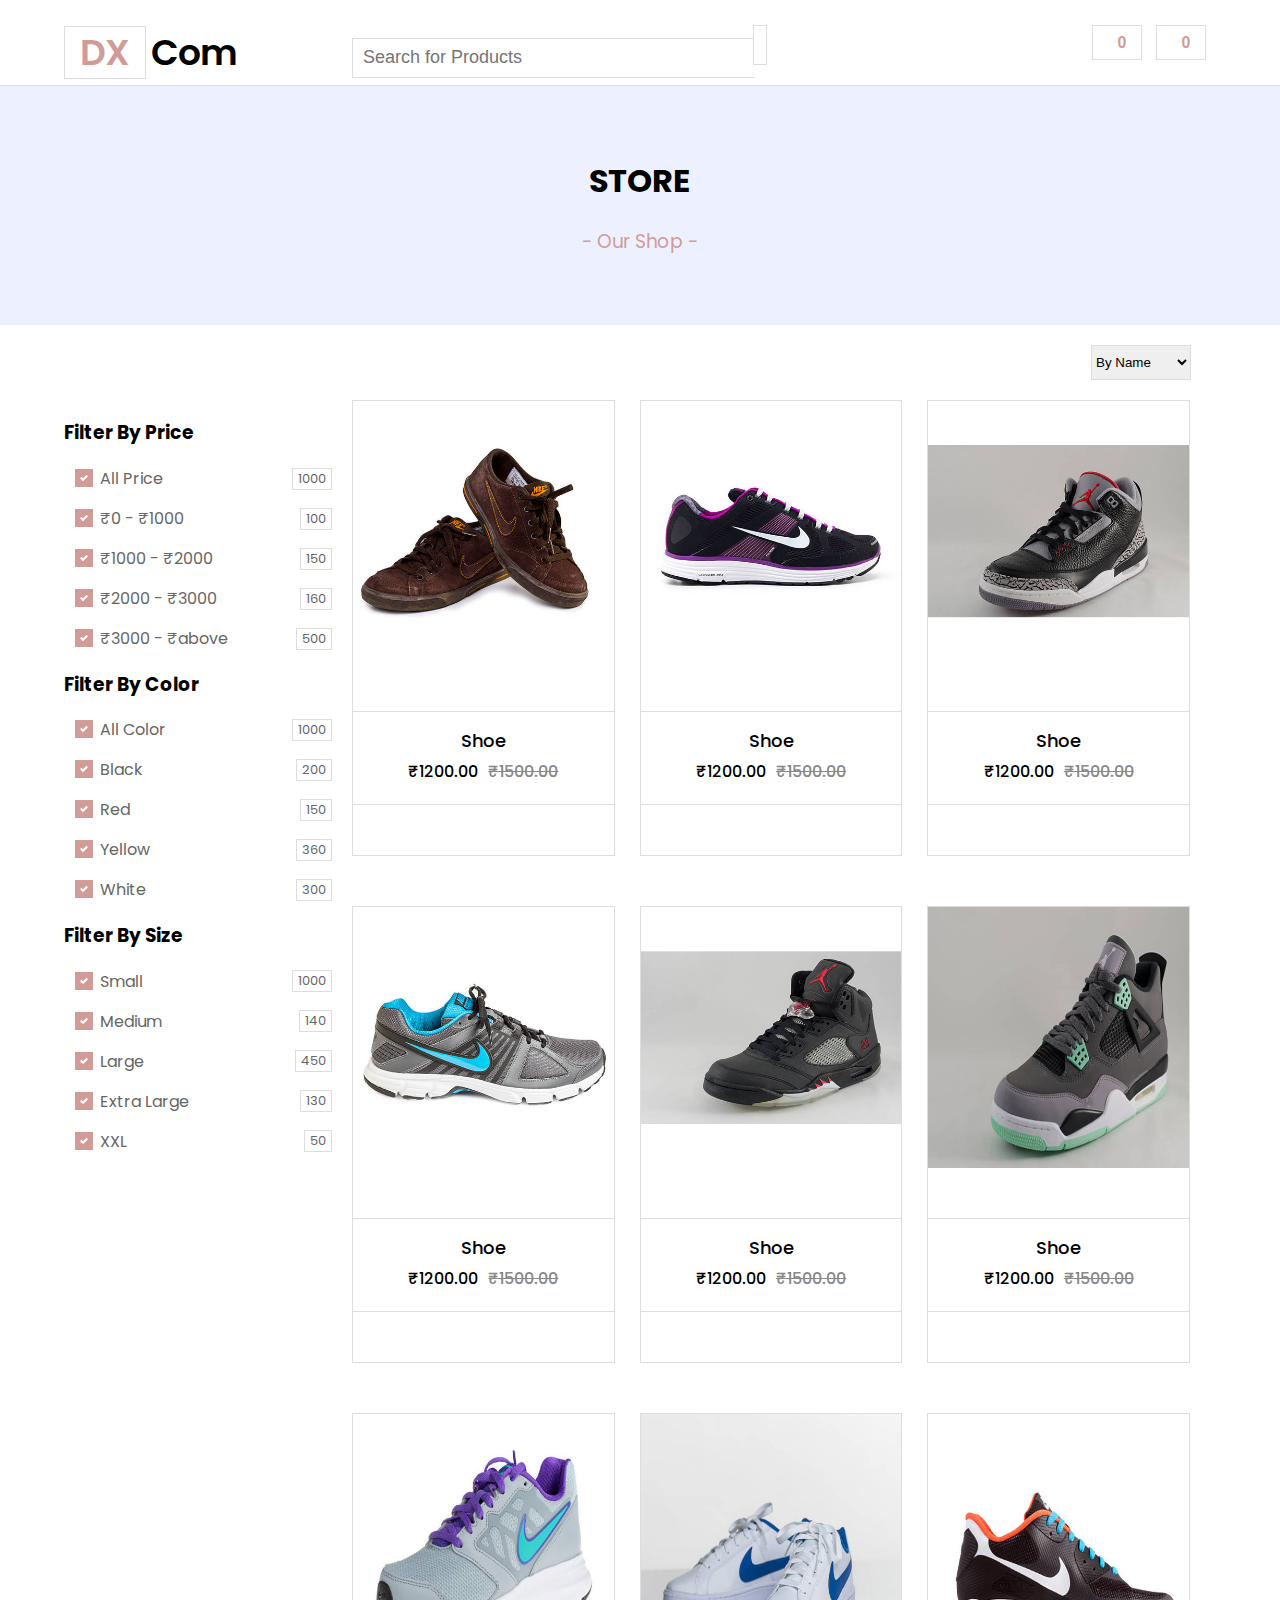
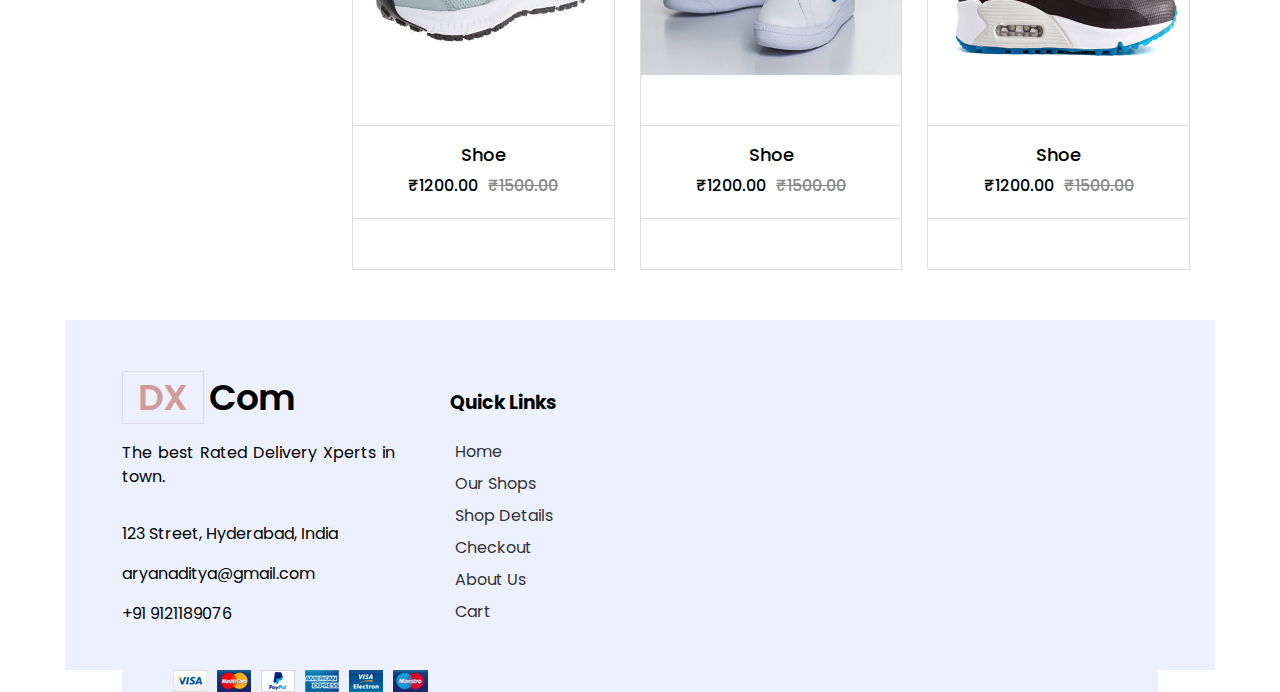
<file: shoes.html>
<html>
  <head>
    <title>DX.COM</title>
    <link href="style.css" rel="stylesheet" />
    <link href="common.css" rel="stylesheet" />
    <link rel="preconnect" href="https://fonts.googleapis.com" />
    <link rel="preconnect" href="https://fonts.gstatic.com" crossorigin />
    <link
      href="https://fonts.googleapis.com/css2?family=Poppins:ital,wght@0,100;0,300;0,400;0,500;0,600;0,700;1,100;1,300;1,400&display=swap"
      rel="stylesheet"
    />
    <link
      rel="stylesheet"
      href="https://cdnjs.cloudflare.com/ajax/libs/font-awesome/6.1.1/css/all.min.css"
      integrity="sha512-KfkfwYDsLkIlwQp6LFnl8zNdLGxu9YAA1QvwINks4PhcElQSvqcyVLLD9aMhXd13uQjoXtEKNosOWaZqXgel0g=="
      crossorigin="anonymous"
      referrerpolicy="no-referrer"
    />
  </head>
  <body>
    <div class="wrapper">
      <div class="header">
        <div class="logo arrange-left wid-25">
          <h1><span>DX</span><span>Com</span></h1>
        </div>
        <div class="search-product arrange-left wid-50">
          <input type="text" placeholder="Search for Products" />
          <button>
            <i class="fa-solid fa-magnifying-glass"></i>
          </button>
        </div>
        <div class="selected-product arrange-left wid-25">
          <button class="common-btn">
            <span>
              <i class="fa-solid fa-cart-arrow-down"></i>
              0</span
            >
          </button>
          <button class="common-btn">
            <span>
              <i class="fa-solid fa-heart"></i>
              0</span
            >
          </button>
        </div>
      </div>
    </div>
    <div class="full-banner-warapper">
      <div class="shop-header">
        <h1>STORE</h1>
        <h3>- Our Shop -</h3>
      </div>

      <div class="wrapper next-row">
        <div class="sort-options">
          <select name="" id="">
            <option value="1">By Name</option>
            <option value="2">By Rating</option>
            <option value="3">By Latest</option>
          </select>
        </div>
        <div class="wid-25 arrange-left">
          <h3>Filter By Price</h3>
          <div class="custom-control-check">
            <input type="checkbox" class="custom-control-input" checked="" id="price-all">
          <label class="custom-control-label" for="price-all">All Price</label>
          <span class="filter-prod-count">1000</span>
          </div>
          <div class="custom-control-check">
            <input type="checkbox" class="custom-control-input" checked="" id="0-100">
          <label class="custom-control-label" for="0-100">₹0 - ₹1000</label>
          <span class="filter-prod-count">100</span>
          </div>
          <div class="custom-control-check">
            <input type="checkbox" class="custom-control-input" checked="" id="100-200">
          <label class="custom-control-label" for="100-200">₹1000 - ₹2000</label>
          <span class="filter-prod-count">150</span>
          </div>
          <div class="custom-control-check">
            <input type="checkbox" class="custom-control-input" checked="" id="200-300">
          <label class="custom-control-label" for="200-300">₹2000 - ₹3000</label>
          <span class="filter-prod-count">160</span>
          </div>
          <div class="custom-control-check">
            <input type="checkbox" class="custom-control-input" checked="" id="300-above">
          <label class="custom-control-label" for="300-above">₹3000 - ₹above</label>
          <span class="filter-prod-count">500</span>
          </div>
          <h3>Filter By Color</h3>
          <div class="custom-control-check">
            <input type="checkbox" class="custom-control-input" checked="" id="color-all">
          <label class="custom-control-label" for="color-all">All Color</label>
          <span class="filter-prod-count">1000</span>
          </div>
          <div class="custom-control-check">
            <input type="checkbox" class="custom-control-input" checked="" id="black">
          <label class="custom-control-label" for="black">Black</label>
          <span class="filter-prod-count">200</span>
          </div>
          <div class="custom-control-check">
            <input type="checkbox" class="custom-control-input" checked="" id="red">
          <label class="custom-control-label" for="Red">Red</label>
          <span class="filter-prod-count">150</span>
          </div>
          <div class="custom-control-check">
            <input type="checkbox" class="custom-control-input" checked="" id="yellow">
          <label class="custom-control-label" for="yellow">Yellow</label>
          <span class="filter-prod-count">360</span>
          </div>
          <div class="custom-control-check">
            <input type="checkbox" class="custom-control-input" checked="" id="white">
          <label class="custom-control-label" for="white">White</label>
          <span class="filter-prod-count">300</span>
          </div>
          <h3>Filter By Size</h3>
          <div class="custom-control-check">
            <input type="checkbox" class="custom-control-input" checked="" id="small">
          <label class="custom-control-label" for="small">Small</label>
          <span class="filter-prod-count">1000</span>
          </div>
          <div class="custom-control-check">
            <input type="checkbox" class="custom-control-input" checked="" id="m">
          <label class="custom-control-label" for="m">Medium</label>
          <span class="filter-prod-count">140</span>
          </div>
          <div class="custom-control-check">
            <input type="checkbox" class="custom-control-input" checked="" id="l">
          <label class="custom-control-label" for="l">Large</label>
          <span class="filter-prod-count">450</span>
          </div>
          <div class="custom-control-check">
            <input type="checkbox" class="custom-control-input" checked="" id="xl">
          <label class="custom-control-label" for="xl">Extra Large</label>
          <span class="filter-prod-count">130</span>
          </div>
          <div class="custom-control-check">
            <input type="checkbox" class="custom-control-input" checked="" id="xxl">
          <label class="custom-control-label" for="xxl">XXL</label>
          <span class="filter-prod-count">50</span>
          </div>
        </div>


        <div class="wid-75 arrange-left">
          <div class="wid-33 arrange-left">
            <div class="cart">
              <div>
                <img src="./shoe9.jpg" alt="" />
              </div>
              <div class="cart-details">
                <h6 class="name-head">Shoe</h6>
                <div class="cart-price">
                  <h6 class="current">₹1200.00</h6>
                  <h6 class="last">₹1500.00</h6>
                </div>
              </div>
               
            </div>
          </div>
          <div class="wid-33 arrange-left">
            <div class="cart">
              <div>
                <img src="./shoe8.jpg" alt="" />
              </div>
              <div class="cart-details">
                <h6 class="name-head">Shoe</h6>
                <div class="cart-price">
                  <h6 class="current">₹1200.00</h6>
                  <h6 class="last">₹1500.00</h6>
                </div>
              </div>
               
            </div>
          </div>          <div class="wid-33 arrange-left">
            <div class="cart">
              <div>
                <img src="./shoe7.jpg" alt="" />
              </div>
              <div class="cart-details">
                <h6 class="name-head">Shoe</h6>
                <div class="cart-price">
                  <h6 class="current">₹1200.00</h6>
                  <h6 class="last">₹1500.00</h6>
                </div>
              </div>
               
            </div>
          </div>
          <div class="wid-33 arrange-left">
            <div class="cart">
              <div>
                <img src="./shoe6.jpg" alt="" />
              </div>
              <div class="cart-details">
                <h6 class="name-head">Shoe</h6>
                <div class="cart-price">
                  <h6 class="current">₹1200.00</h6>
                  <h6 class="last">₹1500.00</h6>
                </div>
              </div>
               
            </div>
          </div>          <div class="wid-33 arrange-left">
            <div class="cart">
              <div>
                <img src="./shoe5.jpg" alt="" />
              </div>
              <div class="cart-details">
                <h6 class="name-head">Shoe</h6>
                <div class="cart-price">
                  <h6 class="current">₹1200.00</h6>
                  <h6 class="last">₹1500.00</h6>
                </div>
              </div>
               
            </div>
          </div>          <div class="wid-33 arrange-left">
            <div class="cart">
              <div>
                <img src="./shoe4.jpg" alt="" />
              </div>
              <div class="cart-details">
                <h6 class="name-head">Shoe</h6>
                <div class="cart-price">
                  <h6 class="current">₹1200.00</h6>
                  <h6 class="last">₹1500.00</h6>
                </div>
              </div>
               
            </div>
          </div>          <div class="wid-33 arrange-left">
            <div class="cart">
              <div>
                <img src="./shoe3.jpg" alt="" />
              </div>
              <div class="cart-details">
                <h6 class="name-head">Shoe</h6>
                <div class="cart-price">
                  <h6 class="current">₹1200.00</h6>
                  <h6 class="last">₹1500.00</h6>
                </div>
              </div>
               
            </div>
          </div>          <div class="wid-33 arrange-left">
            <div class="cart">
              <div>
                <img src="./shoe2.jpg" alt="" />
              </div>
              <div class="cart-details">
                <h6 class="name-head">Shoe</h6>
                <div class="cart-price">
                  <h6 class="current">₹1200.00</h6>
                  <h6 class="last">₹1500.00</h6>
                </div>
              </div>
               
            </div>
          </div>          <div class="wid-33 arrange-left">
            <div class="cart">
              <div>
                <img src="./shoe1.jpg" alt="" />
              </div>
              <div class="cart-details">
                <h6 class="name-head">Shoe</h6>
                <div class="cart-price">
                  <h6 class="current">₹1200.00</h6>
                  <h6 class="last">₹1500.00</h6>
                </div>
              </div>
               
            </div>
          </div>
      </div>
      <div class="wrapper next-row">
        <div class="footer">
          <div class="wid-25 arrange-left margin-right-5">
            <div class="logo">
              <h1><span>DX</span><span>Com</span></h1>
            </div>
            <p class="footer-desc">
              The best Rated Delivery Xperts in town.
            </p>
            <ul class="contact-list">
              <li>
                <i class="fa fa-map-marker-alt icon"></i>123 Street, Hyderabad,
                India
              </li>
              <li><i class="fa fa-envelope icon"></i>aryanaditya@gmail.com</li>
              <li><i class="fa fa-phone icon"></i>+91 9121189076</li>
            </ul>
          </div>
          
          <div class="wid-25 quick-links arrange-left">
            <h3>Quick Links</h3>
            <ul>
              <li>
                <a href="index.html"
                  ><i class="fa fa-angle-right"></i><span>Home</span></a
                >
              </li>
              <li>
                <a href="shop.html"
                  ><i class="fa fa-angle-right"></i><span>Our Shops</span></a
                >
              </li>
              <li>
                <a href="shop.html"
                  ><i class="fa fa-angle-right"></i><span>Shop Details</span></a
                >
              </li>
              <li>
                <a href="cart.html"
                  ><i class="fa fa-angle-right"></i><span>Checkout</span></a
                >
              </li>
              <li>
                <a href=""
                  ><i class="fa fa-angle-right"></i><span>About Us</span></a
                >
              </li>
              <li>
                <a href="cart.html"
                  ><i class="fa fa-angle-right"></i><span>Cart</span></a
                >
              </li>
            </ul>
          </div>
          <div class="wid-25 arrange-left">
        
        </div>
      </div>
      <div class="copy-right">
        
        <img src="./payments.png" alt="" />
      </div>
    </div>
  </body>
</html>
</file>
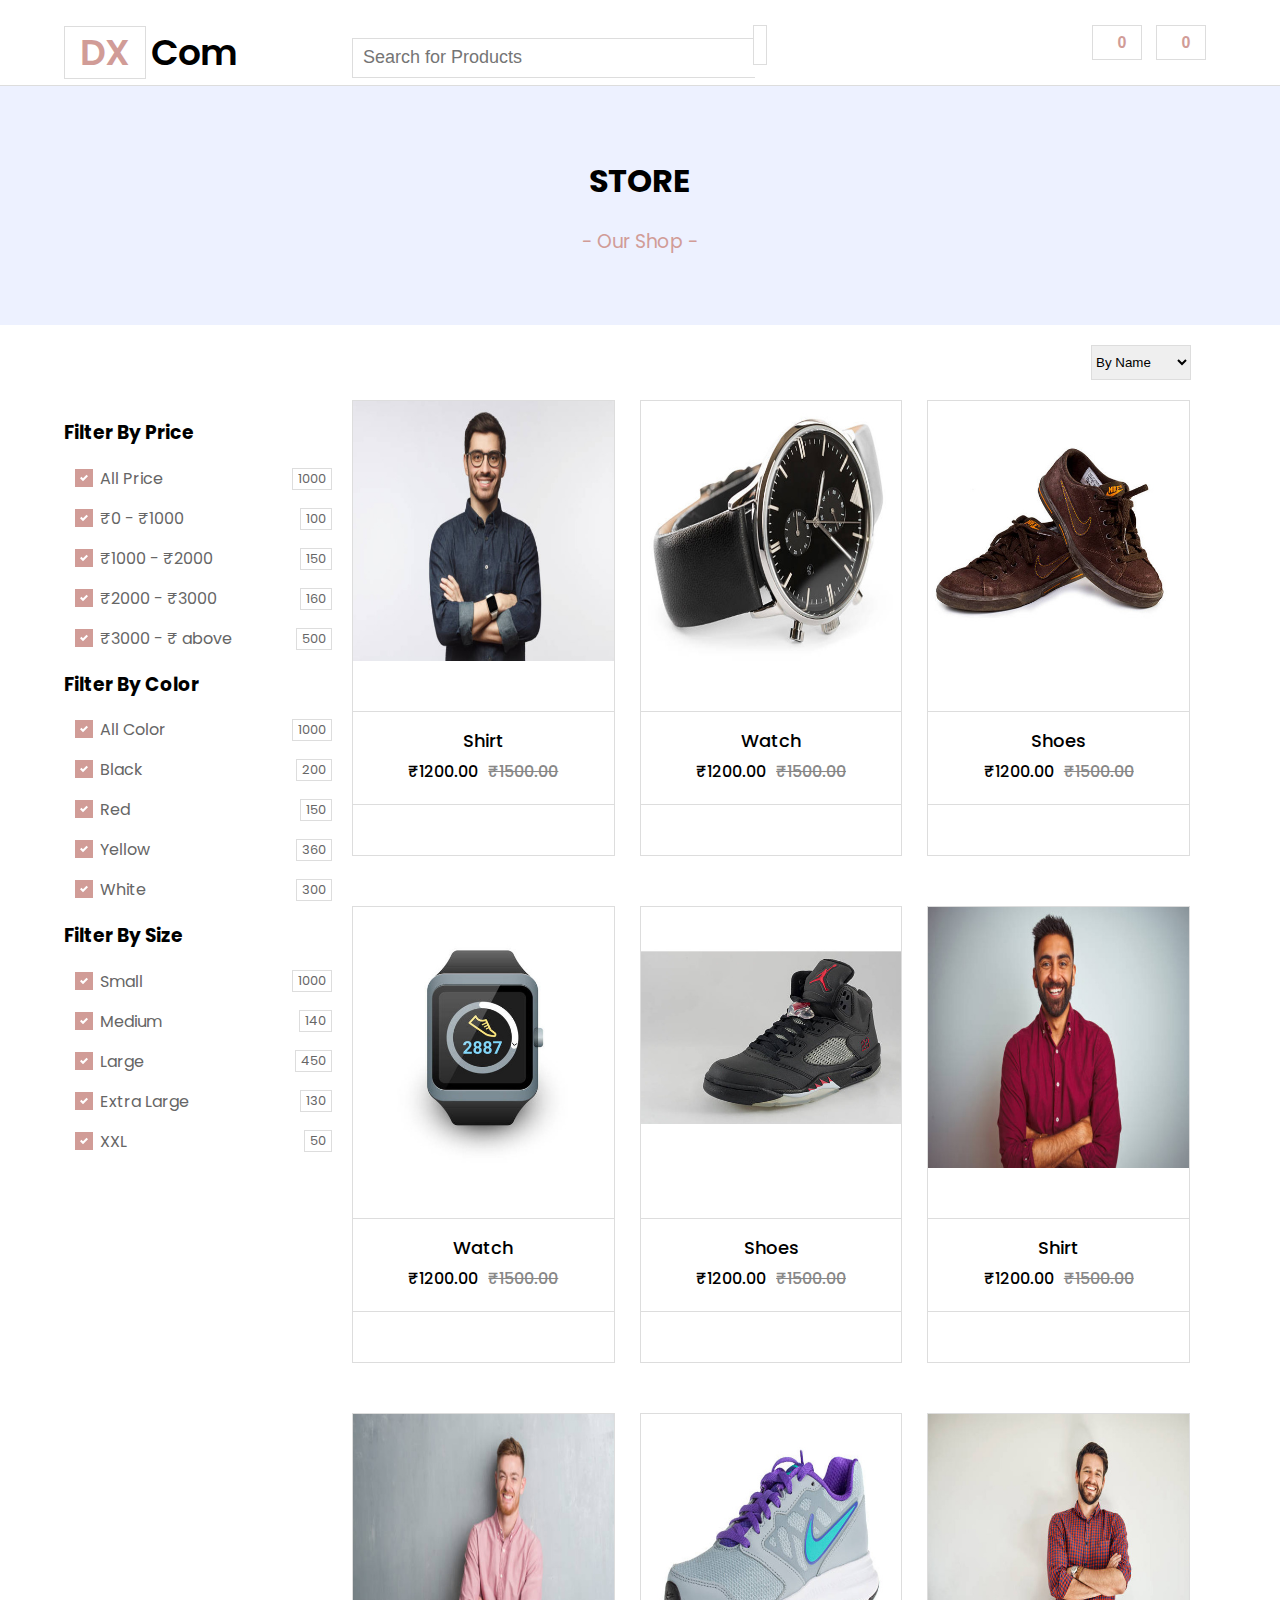
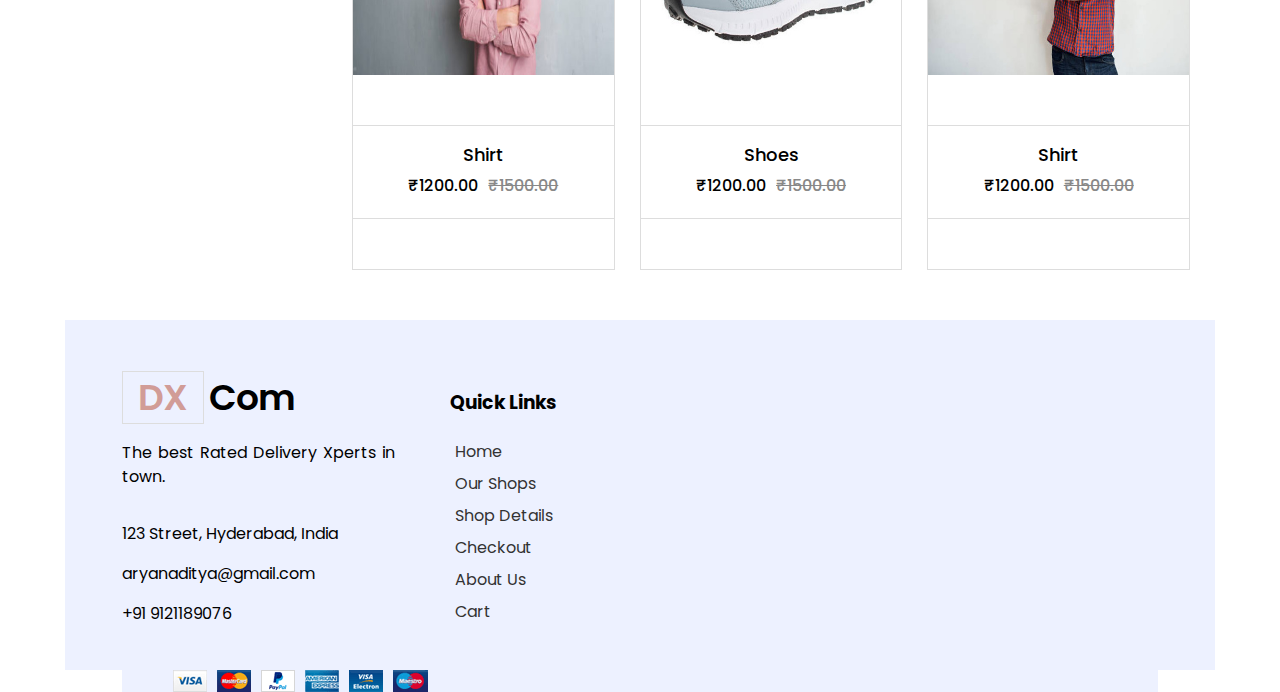
<file: shop.html>
<html>
  <head>
    <title>DX.COM</title>
    <link href="style.css" rel="stylesheet" />
    <link href="common.css" rel="stylesheet" />
    <link rel="preconnect" href="https://fonts.googleapis.com" />
    <link rel="preconnect" href="https://fonts.gstatic.com" crossorigin />
    <link
      href="https://fonts.googleapis.com/css2?family=Poppins:ital,wght@0,100;0,300;0,400;0,500;0,600;0,700;1,100;1,300;1,400&display=swap"
      rel="stylesheet"
    />
    <link
      rel="stylesheet"
      href="https://cdnjs.cloudflare.com/ajax/libs/font-awesome/6.1.1/css/all.min.css"
      integrity="sha512-KfkfwYDsLkIlwQp6LFnl8zNdLGxu9YAA1QvwINks4PhcElQSvqcyVLLD9aMhXd13uQjoXtEKNosOWaZqXgel0g=="
      crossorigin="anonymous"
      referrerpolicy="no-referrer"
    />
  </head>
  <body>
    <div class="wrapper">
      <div class="header">
        <div class="logo arrange-left wid-25">
          <h1><span>DX</span><span>Com</span></h1>
        </div>
        <div class="search-product arrange-left wid-50">
          <input type="text" placeholder="Search for Products" />
          <button>
            <i class="fa-solid fa-magnifying-glass"></i>
          </button>
        </div>
        <div class="selected-product arrange-left wid-25">
          <button class="common-btn">
            <span>
              <i class="fa-solid fa-cart-arrow-down"></i>
              0</span
            >
          </button>
          <button class="common-btn">
            <span>
              <i class="fa-solid fa-heart"></i>
              0</span
            >
          </button>
        </div>
      </div>
    </div>
    <div class="full-banner-warapper">
      <div class="shop-header">
        <h1>Store</h1>
        <h3>- Our Shop -</h3>
        
      </div>

      <div class="wrapper next-row">
        <div class="sort-options">
          <select name="" id="">
            <option value="1">By Name</option>
            <option value="2">By Rating</option>
            <option value="3">By Latest</option>
          </select>
        </div>
        <div class="wid-25 arrange-left">
          <h3>Filter By Price</h3>
          <div class="custom-control-check">
            <input type="checkbox" class="custom-control-input" checked="" id="price-all">
          <label class="custom-control-label" for="price-all">All Price</label>
          <span class="filter-prod-count">1000</span>
          </div>
          <div class="custom-control-check">
            <input type="checkbox" class="custom-control-input" checked="" id="0-100">
          <label class="custom-control-label" for="0-100">₹0 - ₹1000</label>
          <span class="filter-prod-count">100</span>
          </div>
          <div class="custom-control-check">
            <input type="checkbox" class="custom-control-input" checked="" id="100-200">
          <label class="custom-control-label" for="100-200">₹1000 - ₹2000</label>
          <span class="filter-prod-count">150</span>
          </div>
          <div class="custom-control-check">
            <input type="checkbox" class="custom-control-input" checked="" id="200-300">
          <label class="custom-control-label" for="200-300">₹2000 - ₹3000</label>
          <span class="filter-prod-count">160</span>
          </div>
          <div class="custom-control-check">
            <input type="checkbox" class="custom-control-input" checked="" id="300-above">
          <label class="custom-control-label" for="300-above">₹3000 - ₹
            above</label>
          <span class="filter-prod-count">500</span>
          </div>
          <h3>Filter By Color</h3>
          <div class="custom-control-check">
            <input type="checkbox" class="custom-control-input" checked="" id="color-all">
          <label class="custom-control-label" for="color-all">All Color</label>
          <span class="filter-prod-count">1000</span>
          </div>
          <div class="custom-control-check">
            <input type="checkbox" class="custom-control-input" checked="" id="black">
          <label class="custom-control-label" for="black">Black</label>
          <span class="filter-prod-count">200</span>
          </div>
          <div class="custom-control-check">
            <input type="checkbox" class="custom-control-input" checked="" id="red">
          <label class="custom-control-label" for="Red">Red</label>
          <span class="filter-prod-count">150</span>
          </div>
          <div class="custom-control-check">
            <input type="checkbox" class="custom-control-input" checked="" id="yellow">
          <label class="custom-control-label" for="yellow">Yellow</label>
          <span class="filter-prod-count">360</span>
          </div>
          <div class="custom-control-check">
            <input type="checkbox" class="custom-control-input" checked="" id="white">
          <label class="custom-control-label" for="white">White</label>
          <span class="filter-prod-count">300</span>
          </div>
          <h3>Filter By Size</h3>
          <div class="custom-control-check">
            <input type="checkbox" class="custom-control-input" checked="" id="small">
          <label class="custom-control-label" for="small">Small</label>
          <span class="filter-prod-count">1000</span>
          </div>
          <div class="custom-control-check">
            <input type="checkbox" class="custom-control-input" checked="" id="m">
          <label class="custom-control-label" for="m">Medium</label>
          <span class="filter-prod-count">140</span>
          </div>
          <div class="custom-control-check">
            <input type="checkbox" class="custom-control-input" checked="" id="l">
          <label class="custom-control-label" for="l">Large</label>
          <span class="filter-prod-count">450</span>
          </div>
          <div class="custom-control-check">
            <input type="checkbox" class="custom-control-input" checked="" id="xl">
          <label class="custom-control-label" for="xl">Extra Large</label>
          <span class="filter-prod-count">130</span>
          </div>
          <div class="custom-control-check">
            <input type="checkbox" class="custom-control-input" checked="" id="xxl">
          <label class="custom-control-label" for="xxl">XXL</label>
          <span class="filter-prod-count">50</span>
          </div>
        </div>


        <div class="wid-75 arrange-left">
          <div class="wid-33 arrange-left">
            <div class="cart">
              <div>
                <img src="./shirt7.jpg" alt="" />
              </div>
              <div class="cart-details">
                <h6 class="name-head">Shirt</h6>
                <div class="cart-price">
                  <h6 class="current">₹1200.00</h6>
                  <h6 class="last">₹1500.00</h6>
                </div>
              </div>
               
            </div>
          </div>
          <div class="wid-33 arrange-left">
            <div class="cart">
              <div>
                <img src="./watch5.jpg" alt="" />
              </div>
              <div class="cart-details">
                <h6 class="name-head">Watch</h6>
                <div class="cart-price">
                  <h6 class="current">₹1200.00</h6>
                  <h6 class="last">₹1500.00</h6>
                </div>
              </div>
               
            </div>
          </div>          <div class="wid-33 arrange-left">
            <div class="cart">
              <div>
                <img src="./shoe9.jpg" alt="" />
              </div>
              <div class="cart-details">
                <h6 class="name-head">Shoes</h6>
                <div class="cart-price">
                  <h6 class="current">₹1200.00</h6>
                  <h6 class="last">₹1500.00</h6>
                </div>
              </div>
               
            </div>
          </div>
          <div class="wid-33 arrange-left">
            <div class="cart">
              <div>
                <img src="./watch8.jpg" alt="" />
              </div>
              <div class="cart-details">
                <h6 class="name-head">Watch</h6>
                <div class="cart-price">
                  <h6 class="current">₹1200.00</h6>
                  <h6 class="last">₹1500.00</h6>
                </div>
              </div>
               
            </div>
          </div>          <div class="wid-33 arrange-left">
            <div class="cart">
              <div>
                <img src="./shoe5.jpg" alt="" />
              </div>
              <div class="cart-details">
                <h6 class="name-head">Shoes</h6>
                <div class="cart-price">
                  <h6 class="current">₹1200.00</h6>
                  <h6 class="last">₹1500.00</h6>
                </div>
              </div>
               
            </div>
          </div>          <div class="wid-33 arrange-left">
            <div class="cart">
              <div>
                <img src="./shirt8.jpg" alt="" />
              </div>
              <div class="cart-details">
                <h6 class="name-head">Shirt</h6>
                <div class="cart-price">
                  <h6 class="current">₹1200.00</h6>
                  <h6 class="last">₹1500.00</h6>
                </div>
              </div>
               
            </div>
          </div>          <div class="wid-33 arrange-left">
            <div class="cart">
              <div>
                <img src="./shirt4.jpg" alt="" />
              </div>
              <div class="cart-details">
                <h6 class="name-head">Shirt</h6>
                <div class="cart-price">
                  <h6 class="current">₹1200.00</h6>
                  <h6 class="last">₹1500.00</h6>
                </div>
              </div>
               
            </div>
          </div>          <div class="wid-33 arrange-left">
            <div class="cart">
              <div>
                <img src="./shoe3.jpg" alt="" />
              </div>
              <div class="cart-details">
                <h6 class="name-head">Shoes</h6>
                <div class="cart-price">
                  <h6 class="current">₹1200.00</h6>
                  <h6 class="last">₹1500.00</h6>
                </div>
              </div>
               
            </div>
          </div>          <div class="wid-33 arrange-left">
            <div class="cart">
              <div>
                <img src="./shirt5.jpg" alt="" />
              </div>
              <div class="cart-details">
                <h6 class="name-head">Shirt</h6>
                <div class="cart-price">
                  <h6 class="current">₹1200.00</h6>
                  <h6 class="last">₹1500.00</h6>
                </div>
              </div>
               
            </div>
          </div>
      </div>
      <div class="wrapper next-row">
        <div class="footer">
          <div class="wid-25 arrange-left margin-right-5">
            <div class="logo">
              <h1><span>DX</span><span>Com</span></h1>
            </div>
            <p class="footer-desc">
              The best Rated Delivery Xperts in town.
            </p>
            <ul class="contact-list">
              <li>
                <i class="fa fa-map-marker-alt icon"></i>123 Street, Hyderabad,
                India
              </li>
              <li><i class="fa fa-envelope icon"></i>aryanaditya@gmail.com</li>
              <li><i class="fa fa-phone icon"></i>+91 9121189076</li>
            </ul>
          </div>
          
          <div class="wid-25 quick-links arrange-left">
            <h3>Quick Links</h3>
            <ul>
              <li>
                <a href="index.html"
                  ><i class="fa fa-angle-right"></i><span>Home</span></a
                >
              </li>
              <li>
                <a href="shop.html"
                  ><i class="fa fa-angle-right"></i><span>Our Shops</span></a
                >
              </li>
              <li>
                <a href="shop.html"
                  ><i class="fa fa-angle-right"></i><span>Shop Details</span></a
                >
              </li>
              <li>
                <a href="cart.html"
                  ><i class="fa fa-angle-right"></i><span>Checkout</span></a
                >
              </li>
              <li>
                <a href=""
                  ><i class="fa fa-angle-right"></i><span>About Us</span></a
                >
              </li>
              <li>
                <a href="cart.html"
                  ><i class="fa fa-angle-right"></i><span>Cart</span></a
                >
              </li>
            </ul>
          </div>
          <div class="wid-25 arrange-left">
        
        </div>
      </div>
      <div class="copy-right">
        
        <img src="./payments.png" alt="" />
      </div>
    </div>
  </body>
</html>
</file>
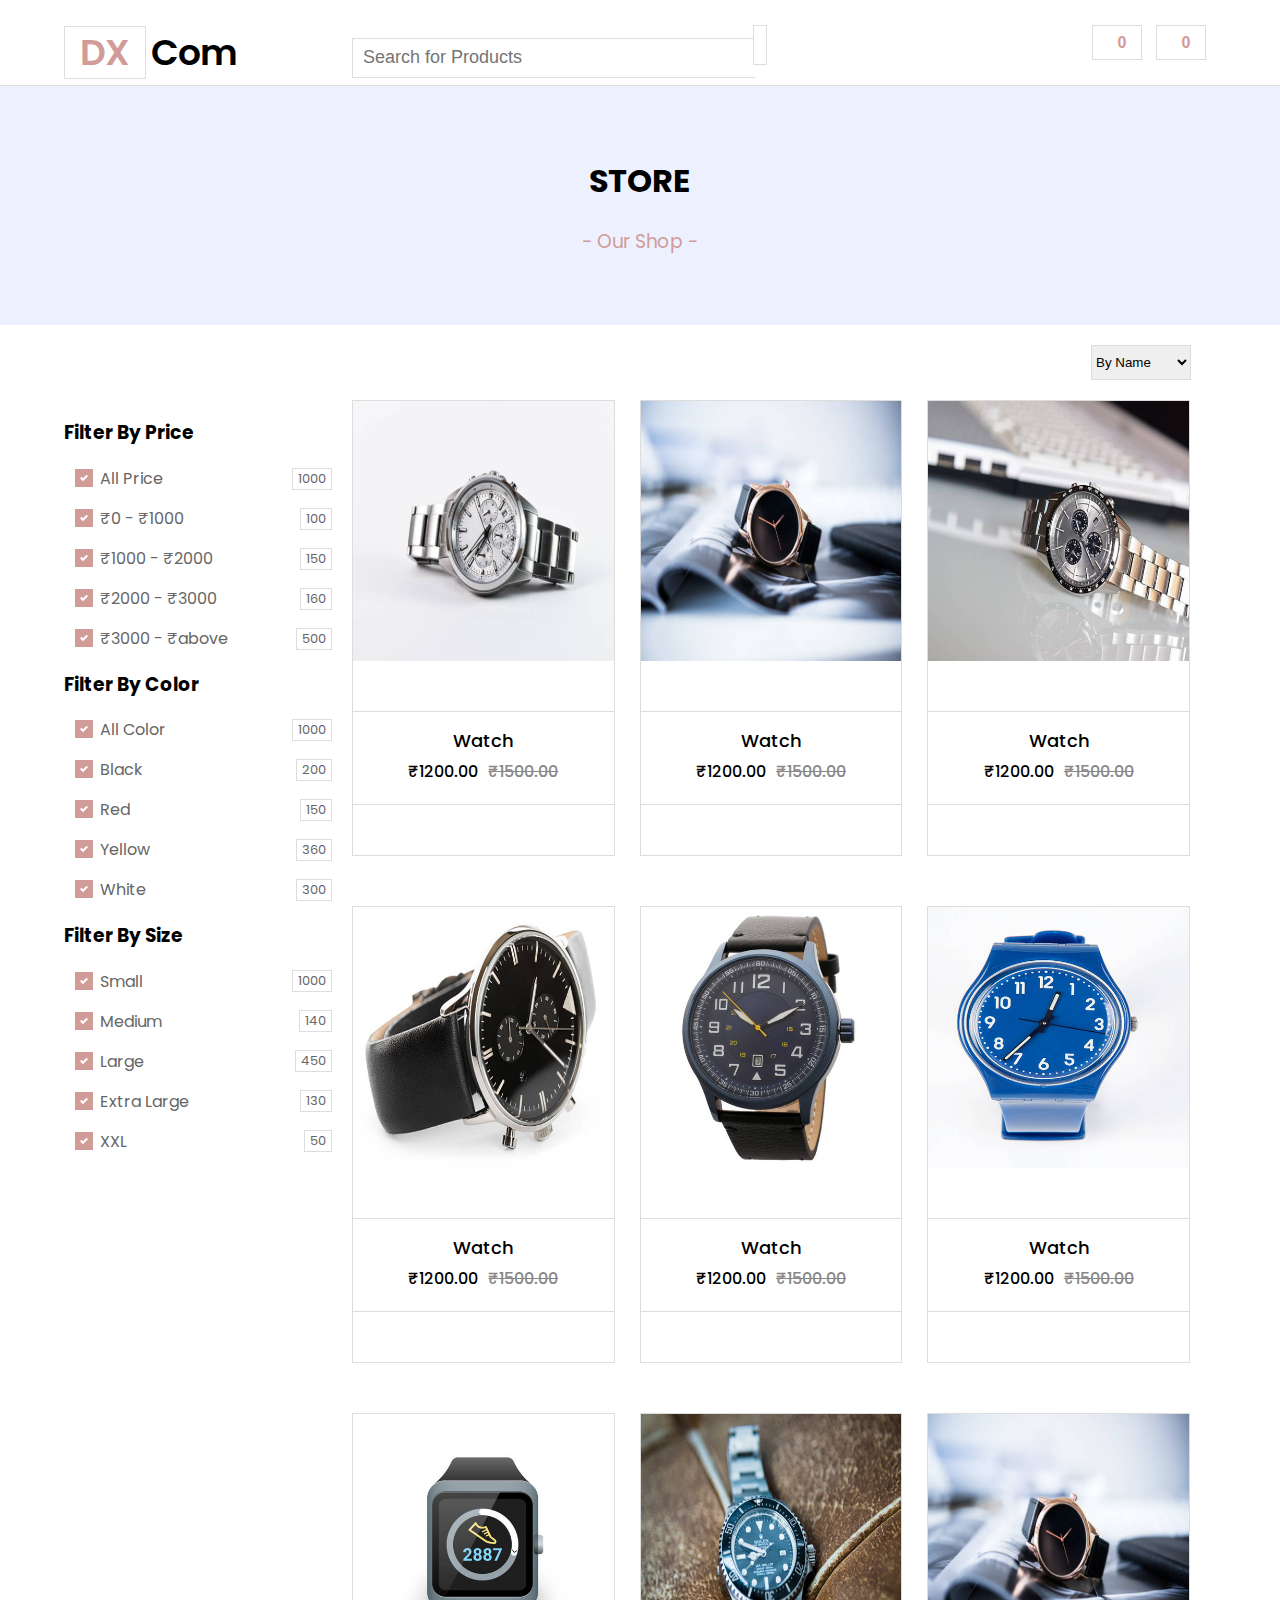
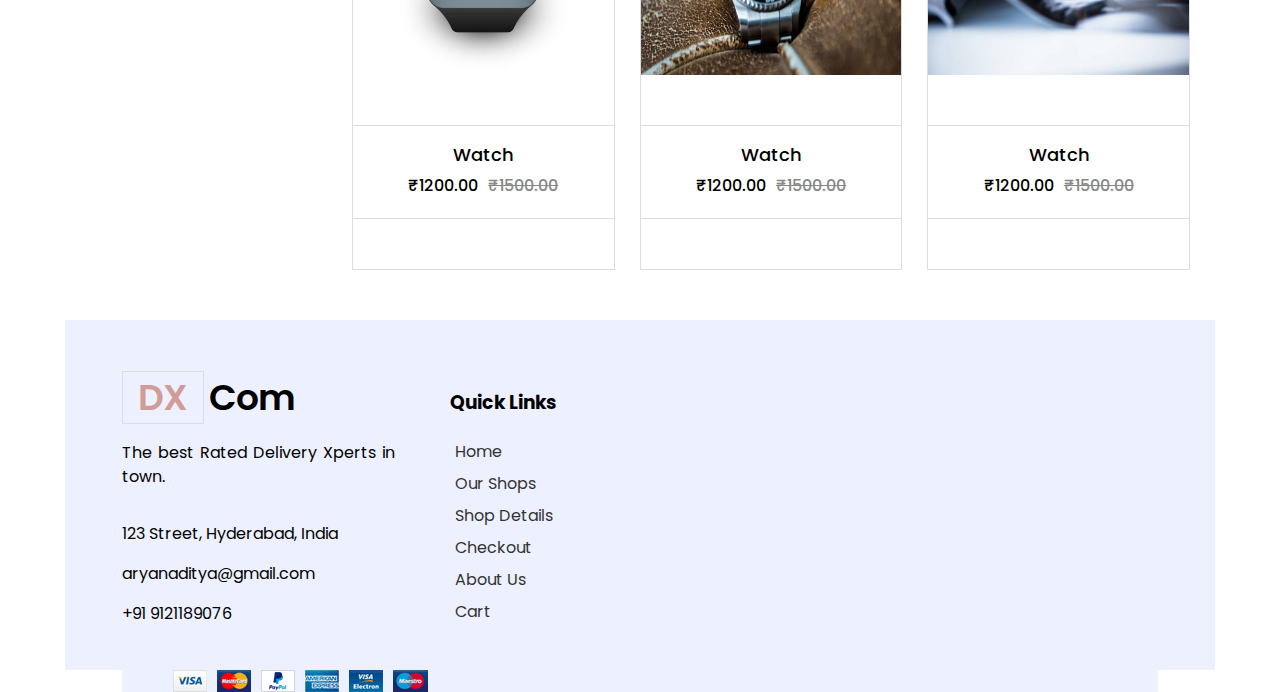
<file: watch.html>
<html>
  <head>
    <title>DX.COM</title>
    <link href="style.css" rel="stylesheet" />
    <link href="common.css" rel="stylesheet" />
    <link rel="preconnect" href="https://fonts.googleapis.com" />
    <link rel="preconnect" href="https://fonts.gstatic.com" crossorigin />
    <link
      href="https://fonts.googleapis.com/css2?family=Poppins:ital,wght@0,100;0,300;0,400;0,500;0,600;0,700;1,100;1,300;1,400&display=swap"
      rel="stylesheet"
    />
    <link
      rel="stylesheet"
      href="https://cdnjs.cloudflare.com/ajax/libs/font-awesome/6.1.1/css/all.min.css"
      integrity="sha512-KfkfwYDsLkIlwQp6LFnl8zNdLGxu9YAA1QvwINks4PhcElQSvqcyVLLD9aMhXd13uQjoXtEKNosOWaZqXgel0g=="
      crossorigin="anonymous"
      referrerpolicy="no-referrer"
    />
  </head>
  <body>
    <div class="wrapper">
      <div class="header">
        <div class="logo arrange-left wid-25">
          <h1><span>DX</span><span>Com</span></h1>
        </div>
        <div class="search-product arrange-left wid-50">
          <input type="text" placeholder="Search for Products" />
          <button>
            <i class="fa-solid fa-magnifying-glass"></i>
          </button>
        </div>
        <div class="selected-product arrange-left wid-25">
          <button class="common-btn">
            <span>
              <i class="fa-solid fa-cart-arrow-down"></i>
              0</span
            >
          </button>
          <button class="common-btn">
            <span>
              <i class="fa-solid fa-heart"></i>
              0</span
            >
          </button>
        </div>
      </div>
    </div>
    <div class="full-banner-warapper">
      <div class="shop-header">
        <h1>STORE</h1>
        <h3>- Our Shop -</h3>
      </div>

      <div class="wrapper next-row">
        <div class="sort-options">
          <select name="" id="">
            <option value="1">By Name</option>
            <option value="2">By Rating</option>
            <option value="3">By Latest</option>
          </select>
        </div>
        <div class="wid-25 arrange-left">
          <h3>Filter By Price</h3>
          <div class="custom-control-check">
            <input type="checkbox" class="custom-control-input" checked="" id="price-all">
          <label class="custom-control-label" for="price-all">All Price</label>
          <span class="filter-prod-count">1000</span>
          </div>
          <div class="custom-control-check">
            <input type="checkbox" class="custom-control-input" checked="" id="0-100">
          <label class="custom-control-label" for="0-100">₹0 - ₹1000</label>
          <span class="filter-prod-count">100</span>
          </div>
          <div class="custom-control-check">
            <input type="checkbox" class="custom-control-input" checked="" id="100-200">
          <label class="custom-control-label" for="100-200">₹1000 - ₹2000</label>
          <span class="filter-prod-count">150</span>
          </div>
          <div class="custom-control-check">
            <input type="checkbox" class="custom-control-input" checked="" id="200-300">
          <label class="custom-control-label" for="200-300">₹2000 - ₹3000</label>
          <span class="filter-prod-count">160</span>
          </div>
          <div class="custom-control-check">
            <input type="checkbox" class="custom-control-input" checked="" id="300-above">
          <label class="custom-control-label" for="300-above">₹3000 - ₹above</label>
          <span class="filter-prod-count">500</span>
          </div>
          <h3>Filter By Color</h3>
          <div class="custom-control-check">
            <input type="checkbox" class="custom-control-input" checked="" id="color-all">
          <label class="custom-control-label" for="color-all">All Color</label>
          <span class="filter-prod-count">1000</span>
          </div>
          <div class="custom-control-check">
            <input type="checkbox" class="custom-control-input" checked="" id="black">
          <label class="custom-control-label" for="black">Black</label>
          <span class="filter-prod-count">200</span>
          </div>
          <div class="custom-control-check">
            <input type="checkbox" class="custom-control-input" checked="" id="red">
          <label class="custom-control-label" for="Red">Red</label>
          <span class="filter-prod-count">150</span>
          </div>
          <div class="custom-control-check">
            <input type="checkbox" class="custom-control-input" checked="" id="yellow">
          <label class="custom-control-label" for="yellow">Yellow</label>
          <span class="filter-prod-count">360</span>
          </div>
          <div class="custom-control-check">
            <input type="checkbox" class="custom-control-input" checked="" id="white">
          <label class="custom-control-label" for="white">White</label>
          <span class="filter-prod-count">300</span>
          </div>
          <h3>Filter By Size</h3>
          <div class="custom-control-check">
            <input type="checkbox" class="custom-control-input" checked="" id="small">
          <label class="custom-control-label" for="small">Small</label>
          <span class="filter-prod-count">1000</span>
          </div>
          <div class="custom-control-check">
            <input type="checkbox" class="custom-control-input" checked="" id="m">
          <label class="custom-control-label" for="m">Medium</label>
          <span class="filter-prod-count">140</span>
          </div>
          <div class="custom-control-check">
            <input type="checkbox" class="custom-control-input" checked="" id="l">
          <label class="custom-control-label" for="l">Large</label>
          <span class="filter-prod-count">450</span>
          </div>
          <div class="custom-control-check">
            <input type="checkbox" class="custom-control-input" checked="" id="xl">
          <label class="custom-control-label" for="xl">Extra Large</label>
          <span class="filter-prod-count">130</span>
          </div>
          <div class="custom-control-check">
            <input type="checkbox" class="custom-control-input" checked="" id="xxl">
          <label class="custom-control-label" for="xxl">XXL</label>
          <span class="filter-prod-count">50</span>
          </div>
        </div>


        <div class="wid-75 arrange-left">
          <div class="wid-33 arrange-left">
            <div class="cart">
              <div>
                <img src="./watch1.jpg" alt="" />
              </div>
              <div class="cart-details">
                <h6 class="name-head"> Watch</h6>
                <div class="cart-price">
                  <h6 class="current">₹1200.00</h6>
                  <h6 class="last">₹1500.00</h6>
                </div>
              </div>
               
            </div>
          </div>
          <div class="wid-33 arrange-left">
            <div class="cart">
              <div>
                <img src="./watch2.jpg" alt="" />
              </div>
              <div class="cart-details">
                <h6 class="name-head"> Watch</h6>
                <div class="cart-price">
                  <h6 class="current">₹1200.00</h6>
                  <h6 class="last">₹1500.00</h6>
                </div>
              </div>
               
            </div>
          </div>          <div class="wid-33 arrange-left">
            <div class="cart">
              <div>
                <img src="./watch4.jpg" alt="" />
              </div>
              <div class="cart-details">
                <h6 class="name-head"> Watch</h6>
                <div class="cart-price">
                  <h6 class="current">₹1200.00</h6>
                  <h6 class="last">₹1500.00</h6>
                </div>
              </div>
               
            </div>
          </div>
          <div class="wid-33 arrange-left">
            <div class="cart">
              <div>
                <img src="./watch5.jpg" alt="" />
              </div>
              <div class="cart-details">
                <h6 class="name-head"> Watch</h6>
                <div class="cart-price">
                  <h6 class="current">₹1200.00</h6>
                  <h6 class="last">₹1500.00</h6>
                </div>
              </div>
               
            </div>
          </div>          <div class="wid-33 arrange-left">
            <div class="cart">
              <div>
                <img src="./watch6.jpg" alt="" />
              </div>
              <div class="cart-details">
                <h6 class="name-head"> Watch</h6>
                <div class="cart-price">
                  <h6 class="current">₹1200.00</h6>
                  <h6 class="last">₹1500.00</h6>
                </div>
              </div>
               
            </div>
          </div>          <div class="wid-33 arrange-left">
            <div class="cart">
              <div>
                <img src="./watch7.jpg" alt="" />
              </div>
              <div class="cart-details">
                <h6 class="name-head"> Watch</h6>
                <div class="cart-price">
                  <h6 class="current">₹1200.00</h6>
                  <h6 class="last">₹1500.00</h6>
                </div>
              </div>
               
            </div>
          </div>          <div class="wid-33 arrange-left">
            <div class="cart">
              <div>
                <img src="./watch8.jpg" alt="" />
              </div>
              <div class="cart-details">
                <h6 class="name-head"> Watch</h6>
                <div class="cart-price">
                  <h6 class="current">₹1200.00</h6>
                  <h6 class="last">₹1500.00</h6>
                </div>
              </div>
               
            </div>
          </div>          <div class="wid-33 arrange-left">
            <div class="cart">
              <div>
                <img src="./watch9.jpg" alt="" />
              </div>
              <div class="cart-details">
                <h6 class="name-head"> Watch</h6>
                <div class="cart-price">
                  <h6 class="current">₹1200.00</h6>
                  <h6 class="last">₹1500.00</h6>
                </div>
              </div>
               
            </div>
          </div>          <div class="wid-33 arrange-left">
            <div class="cart">
              <div>
                <img src="./watch2.jpg" alt="" />
              </div>
              <div class="cart-details">
                <h6 class="name-head"> Watch</h6>
                <div class="cart-price">
                  <h6 class="current">₹1200.00</h6>
                  <h6 class="last">₹1500.00</h6>
                </div>
              </div>
               
            </div>
          </div>
      </div>
      <div class="wrapper next-row">
        <div class="footer">
          <div class="wid-25 arrange-left margin-right-5">
            <div class="logo">
              <h1><span>DX</span><span>Com</span></h1>
            </div>
            <p class="footer-desc">
              The best Rated Delivery Xperts in town.
            </p>
            <ul class="contact-list">
              <li>
                <i class="fa fa-map-marker-alt icon"></i>123 Street, Hyderabad,
                India
              </li>
              <li><i class="fa fa-envelope icon"></i>aryanaditya@gmail.com</li>
              <li><i class="fa fa-phone icon"></i>+91 9121189076</li>
            </ul>
          </div>
          
          <div class="wid-25 quick-links arrange-left">
            <h3>Quick Links</h3>
            <ul>
              <li>
                <a href="index.html"
                  ><i class="fa fa-angle-right"></i><span>Home</span></a
                >
              </li>
              <li>
                <a href="shop.html"
                  ><i class="fa fa-angle-right"></i><span>Our Shops</span></a
                >
              </li>
              <li>
                <a href="shop.html"
                  ><i class="fa fa-angle-right"></i><span>Shop Details</span></a
                >
              </li>
              <li>
                <a href="cart.html"
                  ><i class="fa fa-angle-right"></i><span>Checkout</span></a
                >
              </li>
              <li>
                <a href=""
                  ><i class="fa fa-angle-right"></i><span>About Us</span></a
                >
              </li>
              <li>
                <a href="cart.html"
                  ><i class="fa fa-angle-right"></i><span>Cart</span></a
                >
              </li>
            </ul>
          </div>
          <div class="wid-25 arrange-left">
        
        </div>
      </div>
      <div class="copy-right">
        
        <img src="./payments.png" alt="" />
      </div>
    </div>
  </body>
</html>
</file>
<file: style.css>
.logo h1 {
  font-size: 36px;
  font-weight: 600;
  margin: 0;
}
.header {
  margin-top: 25px;
  min-height: 60px;
}
.logo h1 span:first-of-type {
  padding: 0px 15px;
  border: 1px solid #ddd;
  margin-right: 5px;
  color: #d19c97;
}
.search-product input {
  width: 70%;
  height: 40px;
  border-radius: 0;
  padding: 10px;
  font-size: 18px;
  color: #666;
  border: 1px solid #ddd;
  border-right: none;
}

.search-product input:focus {
  outline: none;
}

.search-product button {
  height: 40px;
  border-radius: 0;
  border: 1px solid #ddd;
  margin-left: -6px;
  font-size: 15px;
  color: #d19c97;
  background-color: #fff;
}
.selected-product {
  text-align: right;
}

.full-banner-warapper {
  border-top: 1px solid #ddd;
}
.list-header {
  height: 65px;
  background-color: #d19c97;
}
.list-header h4 {
  display: inline-block;
  margin-left: 40px;
  margin-right: 40px;
  font-weight: 500;
}
.list-header span {
  float: right;
  padding: 28px;
}
.category-list ul {
  margin: 0;
  padding: 0;
  list-style-type: none;
  border: 1px solid #ddd;
}
.category-list ul li {
  border-bottom: 1px solid #ddd;
  padding: 10px 40px;
}
.category-list ul li a {
  color: #333;
  text-decoration: none;
}
/*  */
.shop-menu {
  display: flex;
}
.left-menu-list {
  width: 70%;
}
.right-menu-list {
  width: 30%;
  direction: rtl;
}
.shop-menu ul {
  display: flex;
  margin: 0;
  padding: 0;
  list-style-type: none;
}
.shop-menu ul li {
  min-width: 75px;
  padding: 20px;
}
.shop-menu ul li a {
  color: #333;
  text-decoration: none;
}
.shop-menu ul li a:hover {
  color: #d19c97;
}
.shop-menu ul.dropdown {
  display: none;
  border: 1px solid #ddd;
  position: absolute;
  box-shadow: #ddd 1px 1px 4px;
}
.dropdown-head:hover ul.dropdown {
  display: block;
}
.banner {
  position: relative;
  height: 400px;
  float: left;
  width: 100%;
  margin-left: 15px;
}
.banner img {
  width: 100%;
  height: 100%;
  object-fit: cover;
}
.banner .banner-text {
  position: absolute;
  top: 0;
  bottom: 0;
  right: 0;
  left: 0;
  align-items: center;
  display: flex;
  justify-content: center;
  flex-direction: column;
  color: #fff;
  background-color: #0000003d;
}
.banner-text h4 {
  margin: 0;
  text-transform: uppercase;
  font-size: 28px;
  font-weight: 500;
}
.banner-text h3 {
  margin: 0;
  font-size: 50px;
}
.banner-text a.show-now {
  background-color: #fff;
  color: #000;
  padding: 10px 15px;
}
/*  */

.features-point {
  border: 1px solid #ddd;
  margin-top: 30px;
  margin-bottom: 30px;
  margin-right: 25px;
}

.features-point .icon-text-wrap {
  padding: 30px;
  display: flex;
}
.icon-text-wrap i {
  font-size: 30px;
  color: #d19c97;
}
.icon-text-wrap span {
  font-size: 20px;
  padding-left: 20px;
  font-weight: 600;
}
.category-item {
  border: 1px solid #ccc;
  padding: 30px;
  margin-right: 25px;
  margin-top: 25px;
  margin-bottom: 50px;
}
.category-item .product-count {
  text-align: right;
  margin-bottom: 10px;
}
.category-item .category-img img {
  width: 100%;
}
.category-item .category-type h5 {
  margin-bottom: 0;
  font-size: 25px;
}
/*  */
.offer-banner {
  background-color: #edf1ff !important;
  margin-bottom: 50px;
  position: relative;
  margin-right: 25px;
}
.offer-banner img {
  position: absolute;
  max-width: 50%;
  max-height: 90%;
  bottom: 0;
  z-index: 100;
  float: left;
}

.offer-banner .offer-text {
  text-align: right;
  padding: 40px;
}

.offer-banner .offer-text h5 {
  color: #d19c97 !important;
  font-size: 25px;
  text-transform: uppercase;
  margin: 0;
  font-weight: 400;
}
.offer-banner .offer-text h3 {
  font-size: 40px;
  font-weight: 600;
  margin-top: 10px;
}
.offer-banner .offer-text button {
  padding: 15px 30px;
  color: #d19c97 !important;
  border: 1px solid #d19c97;
  background-color: transparent;
  cursor: pointer;
}
.cart {
  border: 1px solid #ddd;
  margin-right: 25px;
  margin-bottom: 50px;
}
.cart img {
  width: 100%;
}
.cart .cart-details {
  border-top: 1px solid #ddd;
  border-bottom: 1px solid #ddd;
  padding: 15px;
}

.cart .cart-details .name-head {
  margin: 0;
  text-align: center;
  font-size: 18px;
  font-weight: 500;
}
.cart .cart-details .cart-price {
  display: flex;
  justify-content: center;
}
.cart .cart-price h6 {
  font-size: 16px;
  margin: 0;
  padding: 5px;
  font-weight: 500;
}
.cart .cart-price h6.last {
  text-decoration: line-through;
  color: #888;
}

.cart .cart-footer {
  display: flex;
  justify-content: space-between;
  padding: 15px;
}
.cart .cart-footer a {
  color: #d19c97;
  font-size: 14px;
}
.stay-updated {
  margin-bottom: 100px;
  background-color: #edf1ff;
  margin-left: -5.5%;
  margin-right: -5.5%;
  text-align: center;
  padding-top: 50px;
  padding-left: 32%;
  padding-right: 32%;
  padding-bottom: 80px;
}
.stay-updated .update-text {
  line-height: 2;
  color: #666;
}
.stay-updated .updated-inputs {
  display: flex;
}
.stay-updated .email-input {
  flex: 100%;
  border-radius: 0;
  height: 47px;
  border: none;
  padding-left: 20px;
  font-size: 16px;
}
.stay-updated .email-btn {
  border-radius: 0;
  border: 1px solid #d19c97;
  color: #000;
  background-color: #d19c97;
  padding: 13px 30px;
  font-size: 16px;
}

.footer {
  background-color: #edf1ff;
  margin-left: -5.5%;
  margin-right: -5.5%;
  padding-left: 5.5%;
  padding-top: 50px;
  padding-bottom: 20px;
  display: flex;
}
.footer .footer-desc {
  text-align: justify;
  line-height: 1.5;
  margin-bottom: 25px;
}
.footer .contact-list {
  padding: 0;
  list-style-type: none;
  line-height: 2.5;
}
.footer .contact-list .icon {
  color: #d19c97;
  width: 25px;
}
.quick-links ul {
  list-style-type: none;
  padding: 0;
  line-height: 2;
}
.quick-links ul a {
  text-decoration: none;
  color: #333;
}
.quick-links ul a i {
  padding-right: 5px;
}

.footer .footer-input {
  border: none;
  width: 80%;
  height: 50px;
  margin-bottom: 25px;
  font-size: 18px;
  padding-left: 15px;
}
.footer .footer-button {
  border: 0;
  background-color: #d19c97;
  padding: 15px;
  width: 80%;
  font-size: 18px;
}
.vender-list {
  display: flex;
  justify-content: space-between;
  padding-left: 5%;
  padding-right: 5%;
  margin-bottom: 100px;
}
.vender-list img {
  border: 1px solid #ddd;
}
.copy-right {
  background-color: #edf1ff;
  padding-left: 5%;
  padding-right: 5%;
  display: flex;
  justify-content: space-between;
}

/* shop file style */
.shop-header {
  background-color: #edf1ff;
  text-align: center;
  padding-top: 50px;
  padding-bottom: 50px;
  margin-bottom: 20px;
}
.shop-header h3 {
  color: #d19c97;
  font-weight: 400;
}
.shop-header h1 {
  text-transform: uppercase;
}
.sort-options {
  text-align: right;
  margin-right: 25px;
  margin-bottom: 20px;
}
.sort-options select {
  border: 1px solid #ddd;
  height: 35px;
  width: 100px;
}
/* custom checkbox */
.custom-control-check {
  position: relative;
  z-index: 1;
  display: block;
  min-height: 16px;
  padding-left: 16px;
}
.custom-control-input{
  position: absolute;
  left: 0;
  z-index: -1;
  width: 16px;
  height: 16px;
  opacity: 0;
}
.custom-control-label{
  position: relative;
  margin-bottom: 0px;
  vertical-align: top;
}
.custom-control-label::before{
  position: absolute;
  top:3px;
  left: -25px;
  display: block;
  width: 16px;
  height: 16px;
  content: "";
  border: #d19c97 solid 1px;
}
.custom-control-input:checked ~ .custom-control-label::before{
  border-color:#d19c97;
  background-color: #d19c97;
}
.custom-control-label::after{
  position:absolute;
  top:4px;
  left:-24px;
  display: block;
  width: 16px;
  height: 16px;
  content: "";
  background: no-repeat 50% / 50% 50%;
}
.custom-control-input ~ .custom-control-label::after {
  background-image: url("data:image/svg+xml,%3csvg xmlns='http://www.w3.org/2000/svg' width='8' height='8' viewBox='0 0 8 8'%3e%3cpath fill='%23fff' d='M6.564.75l-3.59 3.612-1.538-1.55L0 4.26l2.974 2.99L8 2.193z'/%3e%3c/svg%3e");
}
/* custom checkbox end */

.custom-control-check{
  display: flex;
  align-items: center;
  justify-content: space-between;
  margin-left: 20px;
  margin-right: 20px;
  color: #666;
  margin-bottom: 15px;
}
.filter-prod-count {
  border: 1px solid #ddd;
  padding-left: 5px;
  padding-right: 5px;
  font-size: 13px;
}
/* cart details start */
.cart-details{
  margin-top: 50px;
  margin-bottom: 50px;
}
.cart-details table{
  width: 100%;
  border-collapse: collapse;
}
.cart-details table thead {
  color: #666;
  background-color: #EDF1FF;
  text-align: center;
}
.cart-details table thead th {
  padding: 15px;
}
.cart-details table tbody {
  text-align: center;
  vertical-align: middle;
}
.cart-details img{
    width: 60px;
    vertical-align: middle;
}
.cart-details table tbody td {
  border: 1px solid #edf1ff;
  display: table-cell;
  padding: 15px;
}
.cart-details .text-with-img{
  text-align: left;
}
.quantity-input {
  display: flex;
}
.quantity-input button {
  border: 0;
  background-color: #d19c97;
  font-size: 24px;
  width: 30px;
  border-radius: 0px;
}
.quantity-input input {
  width: 50px;
  border: 1px solid #ccc;
  background-color: #edf1ff;
  text-align: center;
}
.cart-details .custom-delete-button{
  padding: 5px;
  background-color: #d19c97;;
}
/* cart details end */
/* cart summary style */
.cart-summary-wrapper{
  margin-top: 50px;
  margin-left: 20px;
}
.cart-summary-wrapper .coupon-inputs {
  display: flex;
  height: 50px;
}

.coupon-inputs input {
  border: 1px solid #ddd;
  border-right: 0;
  padding-left: 20px;
  width: 60%;
}
.coupon-inputs button{
  background-color: #d19c97;
  border: 0;
  width: 40%;
}
.cart-summary-wrapper  .cart-summary-body{
    border: 1px solid #ddd;
    margin-top: 50px;
    padding: 20px;
}
.cart-summary-wrapper .cart-summy-item{
  display: flex;
    justify-content: space-between;
}
.cart-summary-wrapper .total-wrapper {
  border: 1px solid #ddd;
  border-top: none;
  padding: 20px;
}
.cart-summary-wrapper .total-head {
  display: flex;
  justify-content: space-between;
  margin-bottom: 30px;
}
.total-head h4{
  margin: 0;
}
.proceed-input button {
  background-color: #d19c97;
  border: 0;
  padding: 20px;
  width: 100%;
  font-size: 16px;
  cursor: pointer;
}
/* cart summary style end */


@media only screen and (max-width: 992px) {
  .search-product {
    display: flex;
  }
  .search-product input {
    flex: 100%;
  }
  .selected-product {
    text-align: left;
  }
  .shop-menu ul {
    display: block;
  }
  .shop-menu ul li {
    padding: 10px;
  }
  .banner {
    float: none;
  }
  .stay-updated {
    padding-top: 25px;
    padding-left: 5%;
    padding-right: 5%;
    padding-bottom: 40px;
  }
  .vender-list {
    justify-content: start;
    flex-wrap: wrap;
  }
  .footer {
    display: block;
  }
  .copy-right {
    flex-direction: column;
  }
}
</file>
<file: common.css>
body {
  margin: 0;
  font-family: 'Poppins', sans-serif;
}
.wrapper {
  margin-left: 5%;
  margin-right: 5%;
}
.arrange-left {
  float: left;
}
.wid-25 {
  width: 25%;
}
.wid-50 {
  width: 50%;
}
.wid-75{
  width: 75%;
}
.wid-33{
  width: 33.3%;
}
.next-row{
  clear: both;
}
.common-btn {
  height: 35px;
  border: 1px solid #ddd;
  border-radius: 0;
  background-color: #fff;
  min-width: 50px;
  text-align: center;
  color: #d19c97;
  margin-right: 10px;
}

.common-btn span {
  font-size: 16px;
  font-weight: 800;
}

.common-btn span i{
  padding-right: 5px;
  padding-left: 5px;
}

.flip-img{
  transform: scaleX(-1);
}
.margin-right-5{
  margin-right: 5%;
}

@media only screen and (max-width:992px) {
  .wid-25, .wid-50, .wid-75, .wid-33{
    width: 100%;
    margin-top: 20px;
    margin-bottom: 20px;
  }
  .arrange-left{
    float: none;
  }
}
</file>
